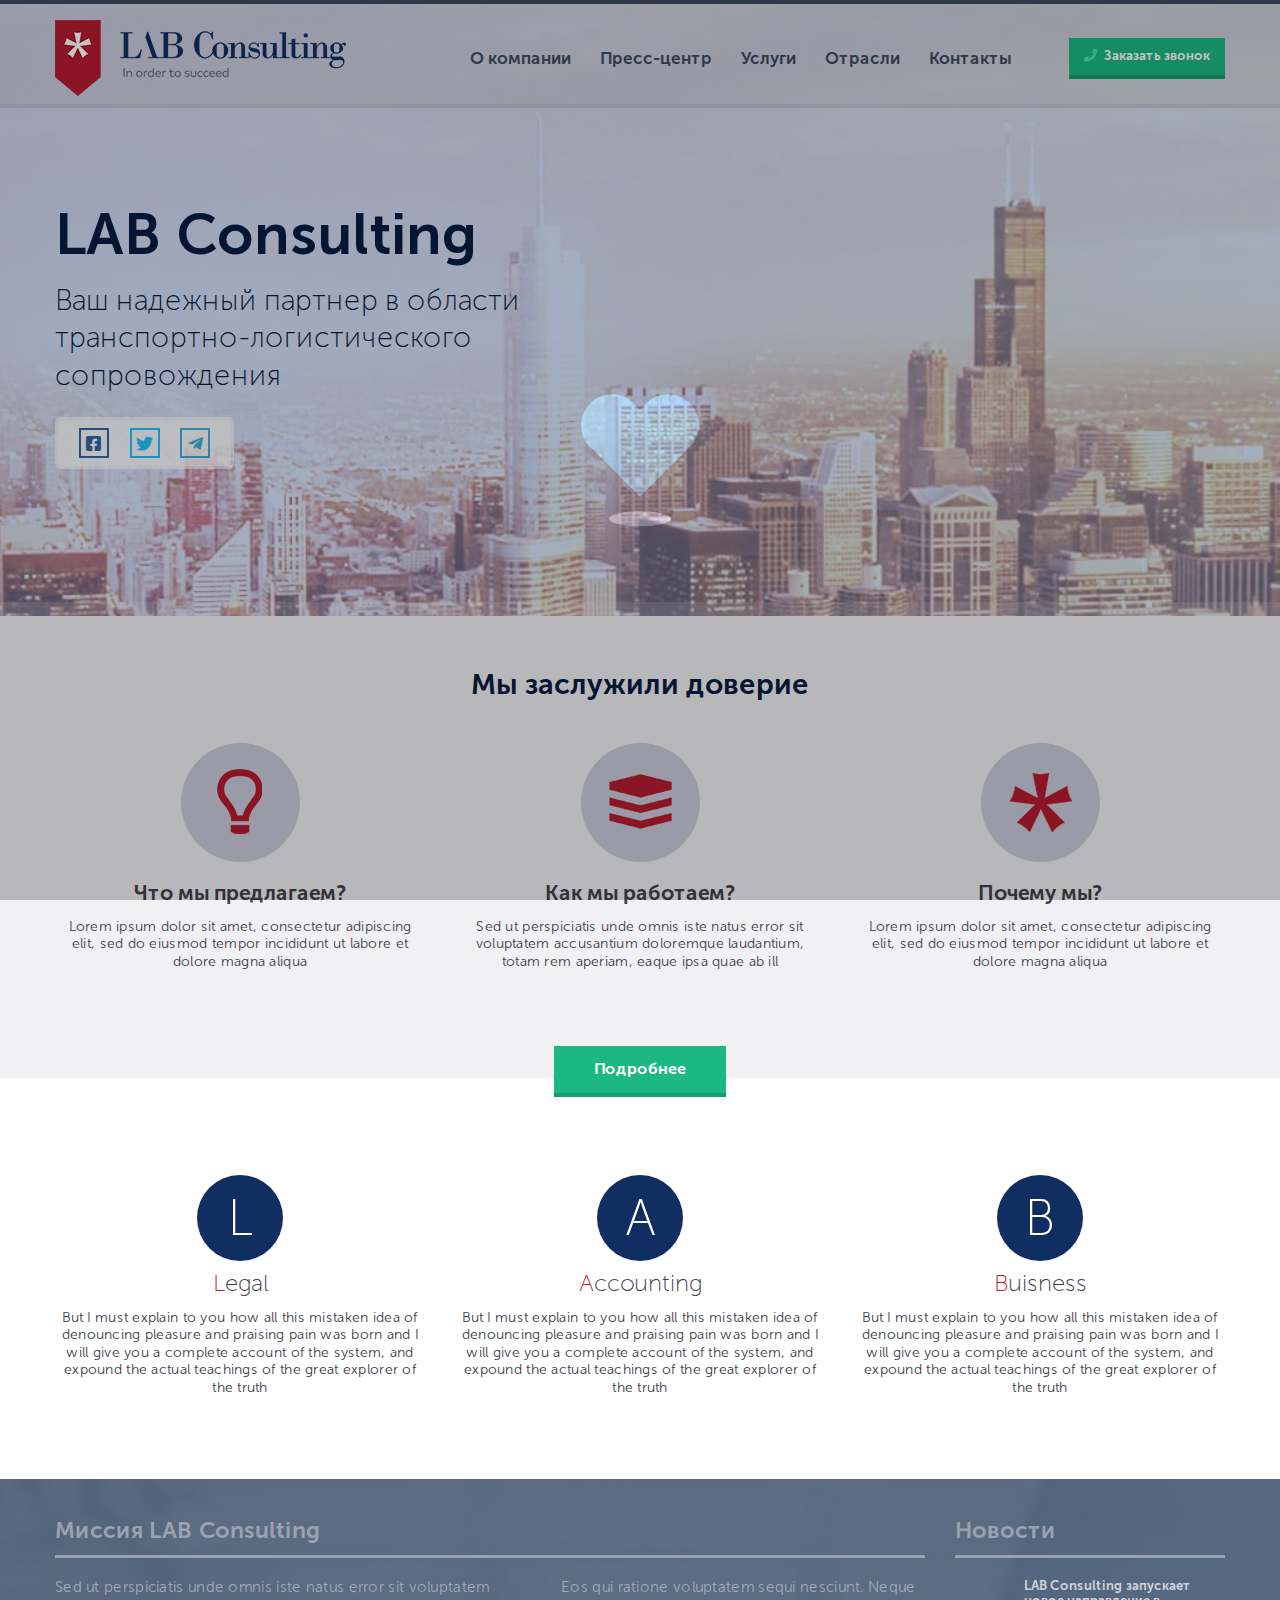
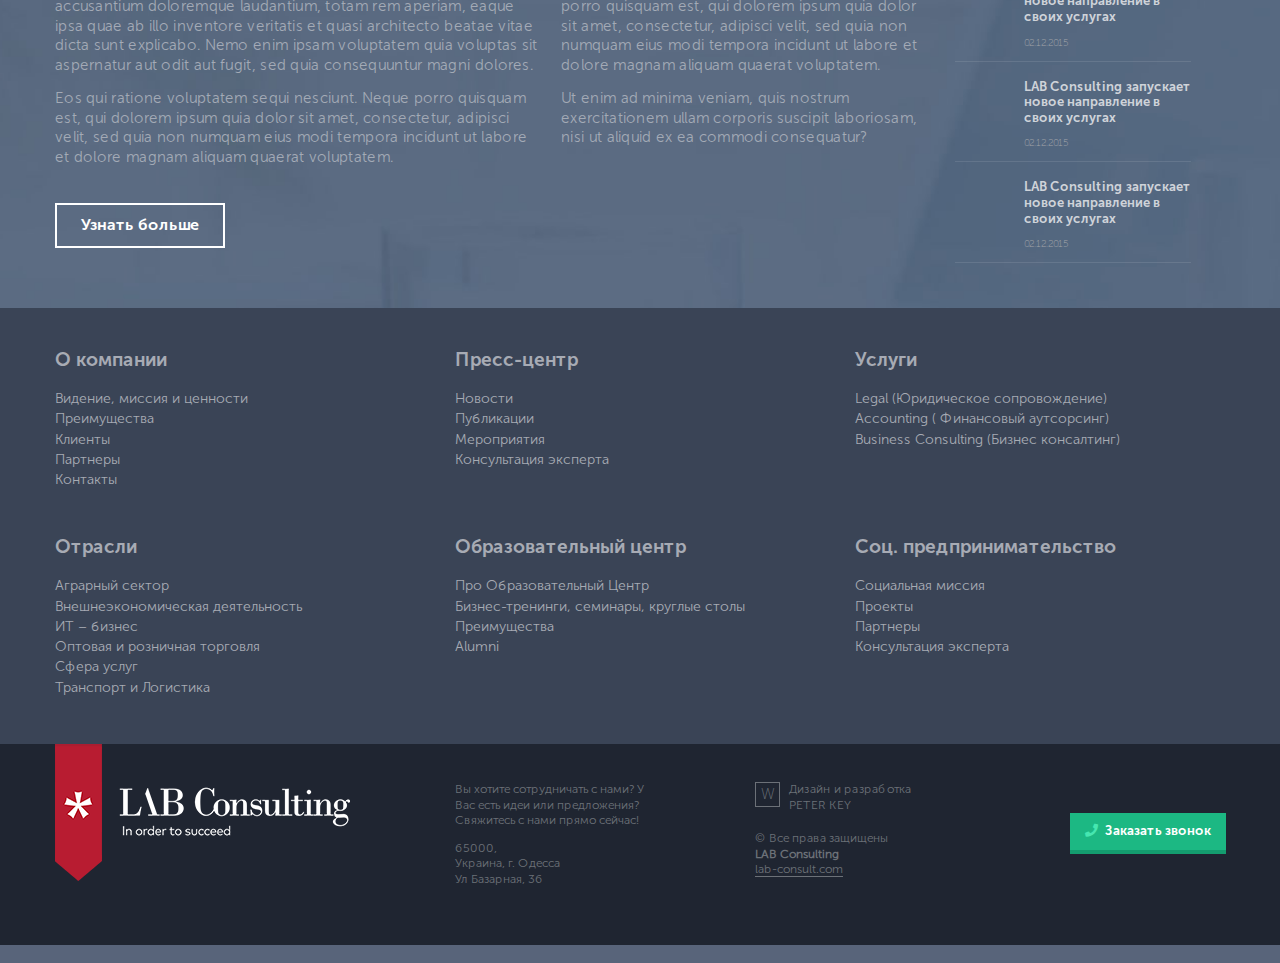
<file: index.html>
<!DOCTYPE html>
<html lang="ru">

<head>
	<meta charset="UTF-8">
	<meta name="viewport" content="width=device-width, initial-scale=1.0">
	<title>LAB Consulting Main Page</title>
	<meta name="description" content="">
	<meta name="keywords" content="flexbox, styles, BEM">
	<meta name="viewport" content="width=device-width, initial-scale=1">
	<!-- Favicon -->
	<link rel="icon" href="img/favicon.ico" type="image/x-icon">
	<link rel="shortcut icon" href="img/favicon.ico" type="image/x-icon">
	<!-- Fonts -->
	<link href="https://use.fontawesome.com/releases/v5.8.2/css/all.css" rel="stylesheet">
	<!-- Styles -->
	<link rel="stylesheet" href="libs/bootstrap-reboot.css">
	<link rel="stylesheet" href="libs/bootstrap.min.css">
	<link rel="stylesheet" href="libs/jquery.arcticmodal-0.3.css">
	<link rel="stylesheet" href="css/style.css">
</head>

<body>
	<!-- preloader -->
	<div id="page-preloader">
		<div class="cssload-main">
			<div class="cssload-heart">
				<span class="cssload-heartL"></span>
				<span class="cssload-heartR"></span>
				<span class="cssload-square"></span>
			</div>
			<div class="cssload-shadow"></div>
		</div>
	</div>
	<!-- preloader -->
	<header class="header" id="header">
		<div class="container">
			<div class="row align-items-center">
				<div class="col-6 col-sm-5 col-md-4 col-xl-4 col-lg-3">
					<img src="img/main/logo.png" alt="Logo" class="logo">
				</div>
				<nav class="d-none d-lg-block col-lg-7 col-xl-6 menu-collapse">
					<ul class="menu d-flex">
						<li class="menu__item">
							<a href="about.html">
								О компании
							</a>
						</li>
						<li class="menu__item">
							<a href="#">
								Пресс-центр
							</a>
						</li>
						<li class="menu__item">
							<a href="services.html">
								Услуги
							</a>
						</li>
						<li class="menu__item">
							<a href="#about" class="go">
								Отрасли
							</a>
						</li>
						<li class="menu__item">
							<a href="contacts.html">
								Контакты
							</a>
						</li>
					</ul>
				</nav>
				<div class="col-6 col-lg-2 ml-auto d-flex align-items-center">
					<a href="#" class="button button_green header__button ml-auto">
						<i class="fas fa-phone"></i>
						<span>Заказать звонок</span>
					</a>
					<a class="burger d-lg-none">
						<span></span>
					</a>
				</div>
			</div>
		</div>
	</header>

	<section class="hero" id="hero" data-type="background" data-speed="5">
		<div class="container">
			<h1 class="hero__title">
				LAB Consulting
			</h1>
			<p class="hero__subtitle">
				Ваш надежный партнер в области транспортно-логистического сопровождения
			</p>
			<div class="links d-flex align-items-center">
				<a href="https://fb.com" class="links__item links__item_fb" target="_blank">
					<i class="fab fa-facebook-square"></i>
				</a>
				<a href="https://twitter.com" class="links__item links__item_tw" target="_blank">
					<i class="fab fa-twitter"></i>
				</a>
				<a href="https://t.me" class="links__item links__item_tg" target="_blank">
					<i class="fab fa-telegram-plane"></i>
				</a>
			</div>
		</div>
	</section>
	<section class="features">
		<div class="container">
			<h2 class="section-title features__title">
				Мы заслужили доверие
			</h2>
			<div class="row">
				<div class="col-md-6 col-lg-4">
					<div class="feature">
						<img src="img/main/lamp.png" alt="Предложения" class="feature__pic">

						<h5 class="feature__title">
							Что мы предлагаем?
						</h5>
						<p class="feature__text">
							Lorem ipsum dolor sit amet, consectetur adipiscing elit, sed do eiusmod tempor
							incididunt ut labore et dolore magna aliqua
						</p>
					</div>
				</div>
				<div class="col-md-6 col-lg-4">
					<div class="feature">
						<img src="img/main/stack.png" alt="Предложения" class="feature__pic">

						<h5 class="feature__title">
							Как мы работаем?
						</h5>
						<p class="feature__text">
							Sed ut perspiciatis unde omnis iste natus error sit voluptatem accusantium doloremque
							laudantium, totam rem aperiam, eaque ipsa quae ab ill
						</p>
					</div>
				</div>
				<div class="col-lg-4">
					<div class="feature feature_last">
						<img src="img/main/star.png" alt="Предложения" class="feature__pic">

						<h5 class="feature__title">
							Почему мы?
						</h5>
						<p class="feature__text">
							Lorem ipsum dolor sit amet, consectetur adipiscing elit, sed do eiusmod tempor
							incididunt ut labore et dolore magna aliqua
						</p>
					</div>
				</div>
			</div>
			<a href="#info" class="button button_green features__button go">
				Подробнее
			</a>
		</div>
	</section>
	<section class="benefits">
		<div class="container">
			<div class="row">
				<div class="col-lg-4">
					<div class="benefit">
						<span class="benefit__label">
							L
						</span>
						<h3 class="benefit__title">
							Legal
						</h3>
						<p class="benefit__text">
							But I must explain to you how all this mistaken idea of denouncing pleasure and praising
							pain was born and I will give you a complete account of the system, and expound the
							actual teachings of the great explorer of the truth
						</p>
					</div>
				</div>
				<div class="col-lg-4">
					<div class="benefit">
						<span class="benefit__label">
							A
						</span>
						<h3 class="benefit__title">
							Accounting
						</h3>
						<p class="benefit__text">
							But I must explain to you how all this mistaken idea of denouncing pleasure and praising
							pain was born and I will give you a complete account of the system, and expound the
							actual teachings of the great explorer of the truth
						</p>
					</div>
				</div>
				<div class="col-lg-4">
					<div class="benefit benefit_last">
						<span class="benefit__label">
							B
						</span>
						<h3 class="benefit__title">
							Buisness
						</h3>
						<p class="benefit__text">
							But I must explain to you how all this mistaken idea of denouncing pleasure and praising
							pain was born and I will give you a complete account of the system, and expound the
							actual teachings of the great explorer of the truth
						</p>
					</div>
				</div>
			</div>
		</div>
	</section>
	<section class="info" id="info">
		<div class="container">
			<div class="row">
				<div class="col-lg-9">
					<div class="mission">
						<h4 class="info__title">
							Миссия LAB Consulting
						</h4>
						<div class="d-flex justify-content-between">
							<div class="mission__text mission__text_basis ">
								<p>
									Sed ut perspiciatis unde omnis iste natus error sit voluptatem accusantium
									doloremque laudantium, totam rem aperiam, eaque ipsa quae ab illo inventore
									veritatis et quasi architecto beatae vitae dicta sunt explicabo. Nemo enim
									ipsam
									voluptatem quia voluptas sit aspernatur aut odit aut fugit, sed quia
									consequuntur
									magni dolores.
								</p>
								<p>
									Eos qui ratione voluptatem sequi nesciunt. Neque porro quisquam est, qui
									dolorem
									ipsum quia dolor sit amet, consectetur, adipisci velit, sed quia non numquam
									eius
									modi tempora incidunt ut labore et dolore magnam aliquam quaerat voluptatem.
								</p>
								<a href="#" class="button info__button">
									Узнать больше
								</a>
							</div>
							<div class="mission__text">
								<p>
									Eos qui ratione voluptatem sequi nesciunt. Neque porro quisquam est, qui
									dolorem
									ipsum quia dolor sit amet, consectetur, adipisci velit, sed quia non numquam
									eius
									modi tempora incidunt ut labore et dolore magnam aliquam quaerat voluptatem.
								</p>
								<p>
									Ut enim ad minima veniam, quis nostrum exercitationem ullam corporis
									suscipit
									laboriosam, nisi ut aliquid ex ea commodi consequatur? </p>
							</div>
						</div>
					</div>
				</div>
				<div class="col-lg-3">
					<div class="news">
						<h4 class="info__title">
							Новости
						</h4>
					</div>
					<ul class="news__list">
						<li class="news__item d-flex">
							<a href="#" class="news__img">
								<img src="img/main/blog_img.jpg" alt="news picture">
							</a>
							<div class="news__block">
								<h6 class="news__title">
									<a href="#">
										LAB Consulting запускает новое направление в своих услугах
									</a>
								</h6>
								<time class="news__date">
									02.12.2015
								</time>
							</div>
						</li>
						<li class="news__item d-flex">
							<a href="#" class="news__img">
								<img src="img/main/blog_img.jpg" alt="news picture">
							</a>
							<div class="news__block">
								<h6 class="news__title">
									<a href="#">
										LAB Consulting запускает новое направление в своих услугах
									</a>
								</h6>
								<time class="news__date">
									02.12.2015
								</time>
							</div>
						</li>
						<li class="news__item d-flex">
							<a href="#" class="news__img">
								<img src="img/main/blog_img.jpg" alt="news picture">
							</a>
							<div class="news__block">
								<h6 class="news__title">
									<a href="#">
										LAB Consulting запускает новое направление в своих услугах
									</a>
								</h6>
								<time class="news__date">
									02.12.2015
								</time>
							</div>
						</li>
					</ul>
				</div>
			</div>
		</div>
	</section>
	<section class="about" id="about">
		<div class="container">
			<div class="row">
				<div class="col-sm-6 col-lg-4">
					<h2 class="d-none">
						Навигация по сайту
					</h2>
					<div class="about__item">
						<h5 class="about__title">
							<a href="about.html">
								О компании
							</a>
						</h5>
						<ul class="about__links">
							<li>
								<a href="#">Видение, миссия и ценности</a>
							</li>
							<li>
								<a href="#">Преимущества</a>
							</li>
							<li>
								<a href="#">Клиенты</a>
							</li>
							<li>
								<a href="#">Партнеры</a>
							</li>
							<li>
								<a href="#">Контакты</a>
							</li>
						</ul>
					</div>
				</div>
				<div class="col-sm-6 col-lg-4">
					<div class="about__item">
						<h5 class="about__title">
							<a href="#">
								Пресс-центр
							</a>
						</h5>
						<ul class="about__links">
							<li>
								<a href="#">Новости</a>
							</li>
							<li>
								<a href="#">Публикации</a>
							</li>
							<li>
								<a href="#">Мероприятия</a>
							</li>
							<li>
								<a href="#">Консультация эксперта</a>
							</li>
						</ul>
					</div>
				</div>
				<div class="col-sm-6 col-lg-4">
					<div class="about__item">
						<h5 class="about__title">
							<a href="services.html">
								Услуги
							</a>
						</h5>
						<ul class="about__links">
							<li>
								<a href="#">Legal (Юридическое сопровождение)</a>
							</li>
							<li>
								<a href="#">Accounting ( Финансовый аутсорсинг)</a>
							</li>
							<li>
								<a href="#">Business Consulting (Бизнес консалтинг)</a>
							</li>
						</ul>
					</div>
				</div>
				<div class="col-sm-6 col-lg-4">
					<div class="about__item">
						<h5 class="about__title">
							<a href="#">
								Отрасли
							</a>
						</h5>
						<ul class="about__links">
							<li>
								<a href="#">Аграрный сектор</a>
							</li>
							<li>
								<a href="#">Внешнеэкономическая деятельность</a>
							</li>
							<li>
								<a href="#">ИT – бизнес</a>
							</li>
							<li>
								<a href="#">Оптовая и розничная торговля</a>
							</li>
							<li>
								<a href="#">Сфера услуг</a>
							</li>
							<li>
								<a href="#">Транспорт и Логистика</a>
							</li>
						</ul>
					</div>
				</div>
				<div class="col-sm-6 col-lg-4">
					<div class="about__item">
						<h5 class="about__title">
							<a href="#">Образовательный центр</a>
						</h5>
						<ul class="about__links">
							<li>
								<a href="#">Про Образовательный Центр</a>
							</li>
							<li>
								<a href="#">Бизнес-тренинги, семинары, круглые столы</a>
							</li>
							<li>
								<a href="#">Преимущества</a>
							</li>
							<li>
								<a href="#">Alumni</a>
							</li>
						</ul>
					</div>
				</div>
				<div class="col-sm-6 col-lg-4">
					<div class="about__item">
						<h5 class="about__title">
							<a href="#">Соц. предпринимательство</a>
						</h5>
						<ul class="about__links">
							<li>
								<a href="#">Социальная миссия</a>
							</li>
							<li>
								<a href="#">Проекты </a>
							</li>
							<li>
								<a href="#">Партнеры</a>
							</li>
							<li>
								<a href="#">Консультация эксперта</a>
							</li>
						</ul>
					</div>
				</div>
			</div>
		</div>
	</section>

	<footer class="footer" id="footer">
		<div class="container">
			<nav class="row">
				<div class="col-md-4">
					<a href="#"><img src="img/footer/logo__footer.png" alt="Logo" class="footer__logo logo"></a>
				</div>
				<div class="col-md-4 col-lg-3">
					<div class="footer__info">
						<p>
							Вы хотите сотрудничать с нами? У Вас есть идеи или предложения? Свяжитесь с нами прямо
							сейчас!
						</p>
						<p>
							65000, <br> Украина, г. Одесса <br> Ул Базарная, 36
						</p>
					</div>
				</div>
				<div class="col-md-4 col-lg-3">
					<div class="footer__credits">
						<div class="footer__author d-flex">
							<span class="letter">W</span>
							<p>
								Дизайн и разработка <a href="https://github.com/peterkarnaukhsite/peterkarnaukhsite"
									target="_blank" class="ttu">Peter Key</a>
							</p>
						</div>
					</div>
					<div class="footer__policy">
						© Все права защищены <strong>LAB Consulting</strong><br>
						<a href="#">lab-consult.com</a>
					</div>
				</div>
				<div class="col-md-3 col-lg-2 ml-auto">
					<a href="#" class="button button_green">
						<i class="fas fa-phone"></i>
						Заказать звонок
					</a>
				</div>
			</nav>
		</div>
	</footer>

	<div style="display: none;">
		<div class="box-modal" id="exampleModal">
			<div class="box-modal_close arcticmodal-close">x</div>
			<form class="form">
				<h5 class="form__title">
					Заказать обратный звонок
				</h5>
				<p class="form__descr">
					Заполните форму и мы свяжемся с вами как можно скорее. До скорой встречи
				</p>
				<input type="text" placeholder="Имя" required>
				<input type="email" placeholder="E-mail" required>
				<input type="tel" placeholder="Телефон" required>
				<button type="submit" class="form__button button button_green">
					<i class="fas fa-phone"></i>
					Заказать звонок
				</button>
			</form>
		</div>
	</div>

	<script src="libs/jquery-3.5.1.min.js"></script>
	<script src="libs/parallax-bg.js"></script>
	<script src="libs/jquery.arcticmodal-0.3.min.js"></script>
	<script src="js/main.js"></script>
</body>

</html>
</file>
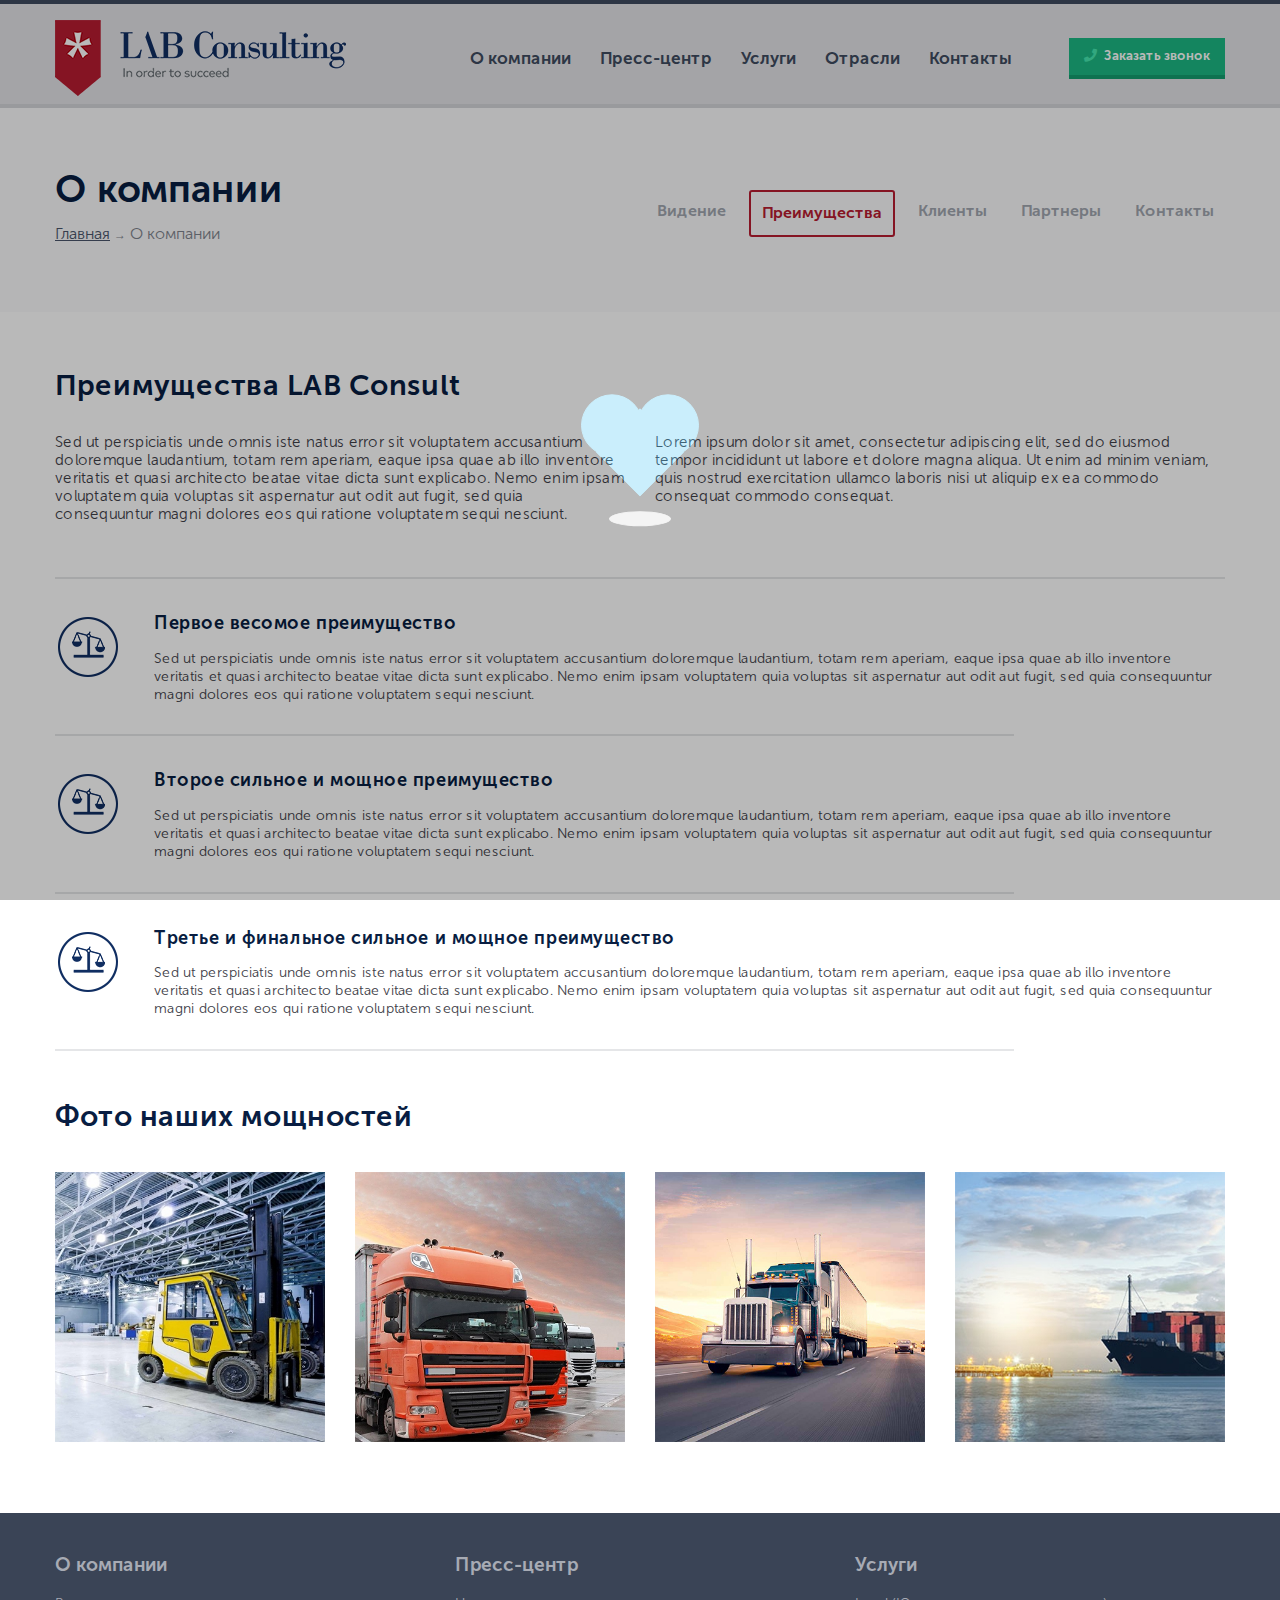
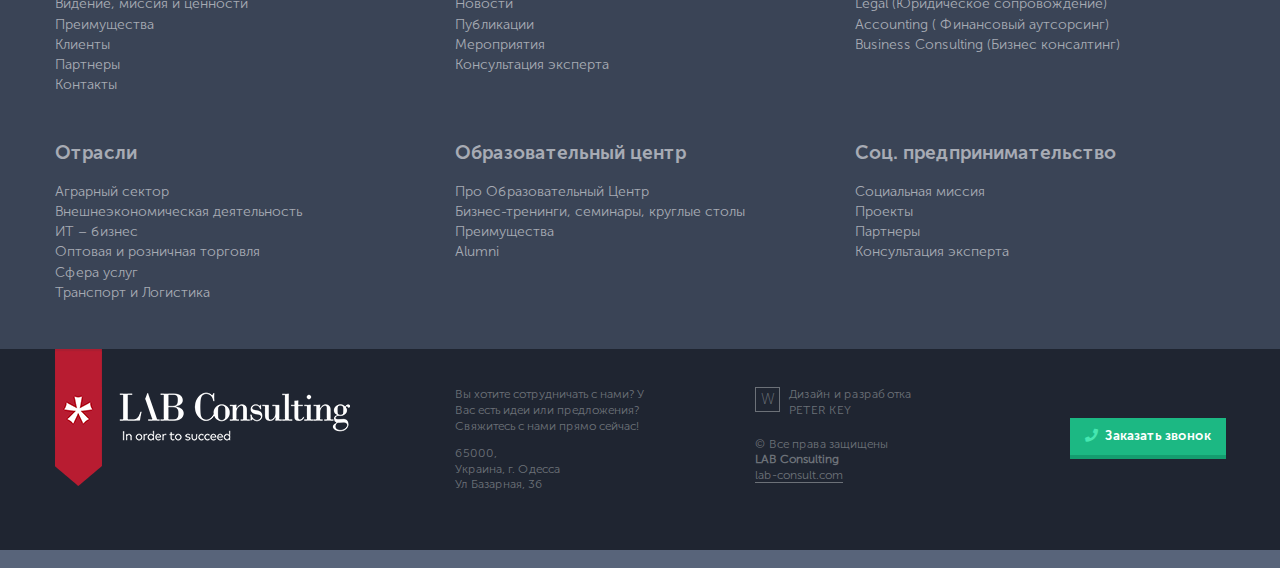
<file: about.html>
<!DOCTYPE html>
<html lang="ru">

<head>
    <meta charset="UTF-8">
    <meta name="viewport" content="width=device-width, initial-scale=1.0">
    <title>About LAB Consulting</title>
    <meta name="description" content="">
    <meta name="keywords" content="flexbox, styles, BEM">
    <meta name="viewport" content="width=device-width, initial-scale=1">
    <!-- Favicon -->
    <link rel="icon" href="img/favicon.ico" type="image/x-icon">
    <link rel="shortcut icon" href="img/favicon.ico" type="image/x-icon">
    <!-- Fonts -->
    <link href="https://use.fontawesome.com/releases/v5.8.2/css/all.css" rel="stylesheet">
    <!-- Styles -->
    <link rel="stylesheet" href="libs/bootstrap-reboot.css">
    <link rel="stylesheet" href="libs/bootstrap.min.css">
    <link rel="stylesheet" href="libs/jquery.arcticmodal-0.3.css">

    <link rel="stylesheet" href="css/style.css">
</head>

<body>
    <!-- preloader -->
    <div id="page-preloader">
        <div class="cssload-main">
            <div class="cssload-heart">
                <span class="cssload-heartL"></span>
                <span class="cssload-heartR"></span>
                <span class="cssload-square"></span>
            </div>
            <div class="cssload-shadow"></div>
        </div>
    </div>
    <!-- preloader -->

    <header class="header" id="header">
        <div class="container">
            <div class="row align-items-center">
                <div class="col-6 col-sm-5 col-md-4 col-xl-4 col-lg-3">
                    <a href="index.html"><img src="img/main/logo.png" alt="Logo" class="logo"></a>
                </div>
                <nav class="d-none d-lg-block col-lg-7 col-xl-6 menu-collapse">
                    <ul class="menu d-flex">
                        <li class="menu__item">
                            <a href="about.html">
                                О компании
                            </a>
                        </li>
                        <li class="menu__item">
                            <a href="#">
                                Пресс-центр
                            </a>
                        </li>
                        <li class="menu__item">
                            <a href="services.html">
                                Услуги
                            </a>
                        </li>
                        <li class="menu__item">
                            <a href="#about" class="go">
                                Отрасли
                            </a>
                        </li>
                        <li class="menu__item">
                            <a href="contacts.html">
                                Контакты
                            </a>
                        </li>
                    </ul>
                </nav>
                <div class="col-6 col-lg-2 ml-auto d-flex align-items-center">
                    <a href="#" class="button button_green header__button ml-auto">
                        <i class="fas fa-phone"></i>
                        <span>Заказать звонок</span>
                    </a>
                    <a class="burger d-lg-none">
                        <span></span>
                    </a>
                </div>
            </div>
        </div>
    </header>


    <section class="caption" id="caption">
        <div class="container">
            <div class="row align-items-center">
                <div class="col-lg-auto">
                    <h1 class="caption__title">
                        О компании
                    </h1>
                    <nav class="breadcrumb" aria-label="Breadcrumb">
                        <ul class="breadcrumb__list">
                            <li class="breadcrumb__item breadcrumb__item_first"><a class="breadcrumb__link"
                                    href="index.html">Главная</a>
                            </li>
                            <li class="breadcrumb__item breadcrumb__item_last"><a class="breadcrumb__link" href="#">О
                                    компании</a>
                            </li>
                        </ul>
                    </nav>
                </div>
                <nav class="col-lg-auto ml-auto">
                    <ul class="caption-links d-flex">
                        <li>
                            <a class="caption-links__link" href="#">Видение</a>
                        </li>
                        <li>
                            <a class="caption-links__link caption-links__link_active" href="#">Преимущества
                            </a>
                        </li>
                        <li>
                            <a class="caption-links__link" href="#">Клиенты</a>
                        </li>
                        <li>
                            <a class="caption-links__link" href="#">Партнеры</a>
                        </li>
                        <li>
                            <a class="caption-links__link" href="#">Контакты</a>
                        </li>
                    </ul>
                </nav>
            </div>
        </div>
    </section>
    <section class="advantages" id="advantages">
        <div class="container">
            <h2 class="section-title advantages__title">
                Преимущества LAB Consult
            </h2>
            <div class="row">
                <div class="col-md-6">
                    <p class="advantages__descr">
                        Sed ut perspiciatis unde omnis iste natus error sit voluptatem accusantium doloremque
                        laudantium,
                        totam rem aperiam, eaque ipsa quae ab illo inventore veritatis et quasi architecto beatae vitae
                        dicta sunt explicabo. Nemo enim ipsam voluptatem quia voluptas sit aspernatur aut odit aut
                        fugit,
                        sed quia consequuntur magni dolores eos qui ratione voluptatem sequi nesciunt.
                    </p>
                </div>
                <div class="col-md-6">
                    <p class="advantages__descr">
                        Lorem ipsum dolor sit amet, consectetur adipiscing elit, sed do eiusmod tempor incididunt ut
                        labore
                        et dolore magna aliqua. Ut enim ad minim veniam, quis nostrud exercitation ullamco laboris nisi
                        ut
                        aliquip ex ea commodo consequat commodo consequat.
                    </p>
                </div>
            </div>
            <ul class="list">
                <li class="list__item">
                    <h3 class="list__title">
                        Первое весомое преимущество
                    </h3>
                    <p class="list__text">
                        Sed ut perspiciatis unde omnis iste natus error sit voluptatem accusantium doloremque
                        laudantium, totam rem aperiam, eaque ipsa quae ab illo inventore veritatis et quasi architecto
                        beatae vitae dicta sunt explicabo. Nemo enim ipsam voluptatem quia voluptas sit aspernatur aut
                        odit aut fugit, sed quia consequuntur magni dolores eos qui ratione voluptatem sequi nesciunt.
                    </p>
                </li>
                <li class="list__item">
                    <h3 class="list__title">
                        Второе сильное и мощное преимущество
                    </h3>
                    <p class="list__text">
                        Sed ut perspiciatis unde omnis iste natus error sit voluptatem accusantium doloremque
                        laudantium, totam rem aperiam, eaque ipsa quae ab illo inventore veritatis et quasi architecto
                        beatae vitae dicta sunt explicabo. Nemo enim ipsam voluptatem quia voluptas sit aspernatur aut
                        odit aut fugit, sed quia consequuntur magni dolores eos qui ratione voluptatem sequi nesciunt.
                    </p>
                </li>
                <li class="list__item">
                    <h3 class="list__title">
                        Третье и финальное сильное и мощное преимущество
                    </h3>
                    <p class="list__text">
                        Sed ut perspiciatis unde omnis iste natus error sit voluptatem accusantium doloremque
                        laudantium, totam rem aperiam, eaque ipsa quae ab illo inventore veritatis et quasi architecto
                        beatae vitae dicta sunt explicabo. Nemo enim ipsam voluptatem quia voluptas sit aspernatur aut
                        odit aut fugit, sed quia consequuntur magni dolores eos qui ratione voluptatem sequi nesciunt.
                    </p>
                </li>
            </ul>
        </div>
    </section>
    <section class="power" id="power">
        <div class="container">
            <div class="row">
                <div class="col">
                    <h3 class="section-title power__title">
                        Фото наших мощностей
                    </h3>
                </div>
            </div>
            <div class="row">
                <div class="col-sm-6 col-md-3">
                    <div class="power__picture">
                        <a href="#" class="power__overlay">

                        </a>
                        <img src="img/about/11.jpg" alt="Наше производство">
                    </div>
                </div>
                <div class="col-sm-6 col-md-3">
                    <div class="power__picture">
                        <a href="#" class="power__overlay">

                        </a>
                        <img src="img/about/12.jpg" alt="Наше производство">
                    </div>
                </div>
                <div class="col-sm-6 col-md-3">
                    <div class="power__picture">
                        <a href="#" class="power__overlay">

                        </a>
                        <img src="img/about/13.jpg" alt="Наше производство">
                    </div>
                </div>
                <div class="col-sm-6 col-md-3">
                    <div class="power__picture">
                        <a href="#" class="power__overlay">

                        </a>
                        <img src="img/about/14.jpg" alt="Наше производство">
                    </div>
                </div>

            </div>
        </div>
    </section>
    <section class="about" id="about">
        <div class="container">
            <div class="row">
                <div class="col-sm-6 col-lg-4">
                    <h2 class="d-none">
                        Навигация по сайту
                    </h2>
                    <div class="about__item">
                        <h5 class="about__title">
                            <a href="about.html">
                                О компании
                            </a>
                        </h5>
                        <ul class="about__links">
                            <li>
                                <a href="#">Видение, миссия и ценности</a>
                            </li>
                            <li>
                                <a href="#">Преимущества</a>
                            </li>
                            <li>
                                <a href="#">Клиенты</a>
                            </li>
                            <li>
                                <a href="#">Партнеры</a>
                            </li>
                            <li>
                                <a href="#">Контакты</a>
                            </li>
                        </ul>
                    </div>
                </div>
                <div class="col-sm-6 col-lg-4">
                    <div class="about__item">
                        <h5 class="about__title">
                            <a href="#">
                                Пресс-центр
                            </a>
                        </h5>
                        <ul class="about__links">
                            <li>
                                <a href="#">Новости</a>
                            </li>
                            <li>
                                <a href="#">Публикации</a>
                            </li>
                            <li>
                                <a href="#">Мероприятия</a>
                            </li>
                            <li>
                                <a href="#">Консультация эксперта</a>
                            </li>
                        </ul>
                    </div>
                </div>
                <div class="col-sm-6 col-lg-4">
                    <div class="about__item">
                        <h5 class="about__title">
                            <a href="services.html">
                                Услуги
                            </a>
                        </h5>
                        <ul class="about__links">
                            <li>
                                <a href="#">Legal (Юридическое сопровождение)</a>
                            </li>
                            <li>
                                <a href="#">Accounting ( Финансовый аутсорсинг)</a>
                            </li>
                            <li>
                                <a href="#">Business Consulting (Бизнес консалтинг)</a>
                            </li>
                        </ul>
                    </div>
                </div>
                <div class="col-sm-6 col-lg-4">
                    <div class="about__item">
                        <h5 class="about__title">
                            <a href="#">
                                Отрасли
                            </a>
                        </h5>
                        <ul class="about__links">
                            <li>
                                <a href="#">Аграрный сектор</a>
                            </li>
                            <li>
                                <a href="#">Внешнеэкономическая деятельность</a>
                            </li>
                            <li>
                                <a href="#">ИT – бизнес</a>
                            </li>
                            <li>
                                <a href="#">Оптовая и розничная торговля</a>
                            </li>
                            <li>
                                <a href="#">Сфера услуг</a>
                            </li>
                            <li>
                                <a href="#">Транспорт и Логистика</a>
                            </li>
                        </ul>
                    </div>
                </div>
                <div class="col-sm-6 col-lg-4">
                    <div class="about__item">
                        <h5 class="about__title">
                            <a href="#">Образовательный центр</a>
                        </h5>
                        <ul class="about__links">
                            <li>
                                <a href="#">Про Образовательный Центр</a>
                            </li>
                            <li>
                                <a href="#">Бизнес-тренинги, семинары, круглые столы</a>
                            </li>
                            <li>
                                <a href="#">Преимущества</a>
                            </li>
                            <li>
                                <a href="#">Alumni</a>
                            </li>
                        </ul>
                    </div>
                </div>
                <div class="col-sm-6 col-lg-4">
                    <div class="about__item">
                        <h5 class="about__title">
                            <a href="#">Соц. предпринимательство</a>
                        </h5>
                        <ul class="about__links">
                            <li>
                                <a href="#">Социальная миссия</a>
                            </li>
                            <li>
                                <a href="#">Проекты </a>
                            </li>
                            <li>
                                <a href="#">Партнеры</a>
                            </li>
                            <li>
                                <a href="#">Консультация эксперта</a>
                            </li>
                        </ul>
                    </div>
                </div>
            </div>
        </div>
    </section>
    <footer class="footer" id="footer">
        <div class="container">
            <nav class="row">
                <div class="col-md-4">
                    <a href="#"><img src="img/footer/logo__footer.png" alt="Logo" class="footer__logo logo"></a>
                </div>
                <div class="col-md-4 col-lg-3">
                    <div class="footer__info">
                        <p>
                            Вы хотите сотрудничать с нами? У Вас есть идеи или предложения? Свяжитесь с нами прямо
                            сейчас!
                        </p>
                        <p>
                            65000, <br> Украина, г. Одесса <br> Ул Базарная, 36
                        </p>
                    </div>
                </div>
                <div class="col-md-4 col-lg-3">
                    <div class="footer__credits">
                        <div class="footer__author d-flex">
                            <span class="letter">W</span>
                            <p>
                                Дизайн и разработка <a href="https://github.com/peterkarnaukhsite/peterkarnaukhsite"
                                    target="_blank" class="ttu">Peter Key</a>
                            </p>
                        </div>
                    </div>
                    <div class="footer__policy">
                        © Все права защищены <strong>LAB Consulting</strong><br>
                        <a href="#">lab-consult.com</a>
                    </div>
                </div>
                <div class="col-md-3 col-lg-2 ml-auto">
                    <a href="#" class="button button_green">
                        <i class="fas fa-phone"></i>
                        Заказать звонок
                    </a>
                </div>
            </nav>
        </div>
    </footer>

    <div style="display: none;">
        <div class="box-modal" id="exampleModal">
            <div class="box-modal_close arcticmodal-close">x</div>
            <form class="form">
                <h5 class="form__title">
                    Заказать обратный звонок
                </h5>
                <p class="form__descr">
                    Заполните форму и мы свяжемся с вами как можно скорее. До скорой встречи
                </p>
                <input type="text" placeholder="Имя" required>
                <input type="email" placeholder="E-mail" required>
                <input type="tel" placeholder="Телефон" required>
                <button type="submit" class="form__button button button_green">
                    <i class="fas fa-phone"></i>
                    Заказать звонок
                </button>
            </form>
        </div>
    </div>


    <script src="libs/jquery-3.5.1.min.js"></script>
    <script src="libs/parallax-bg.js"></script>
    <script src="libs/jquery.arcticmodal-0.3.min.js"></script>
    <script src="js/main.js"></script>
</body>

</html>
</file>
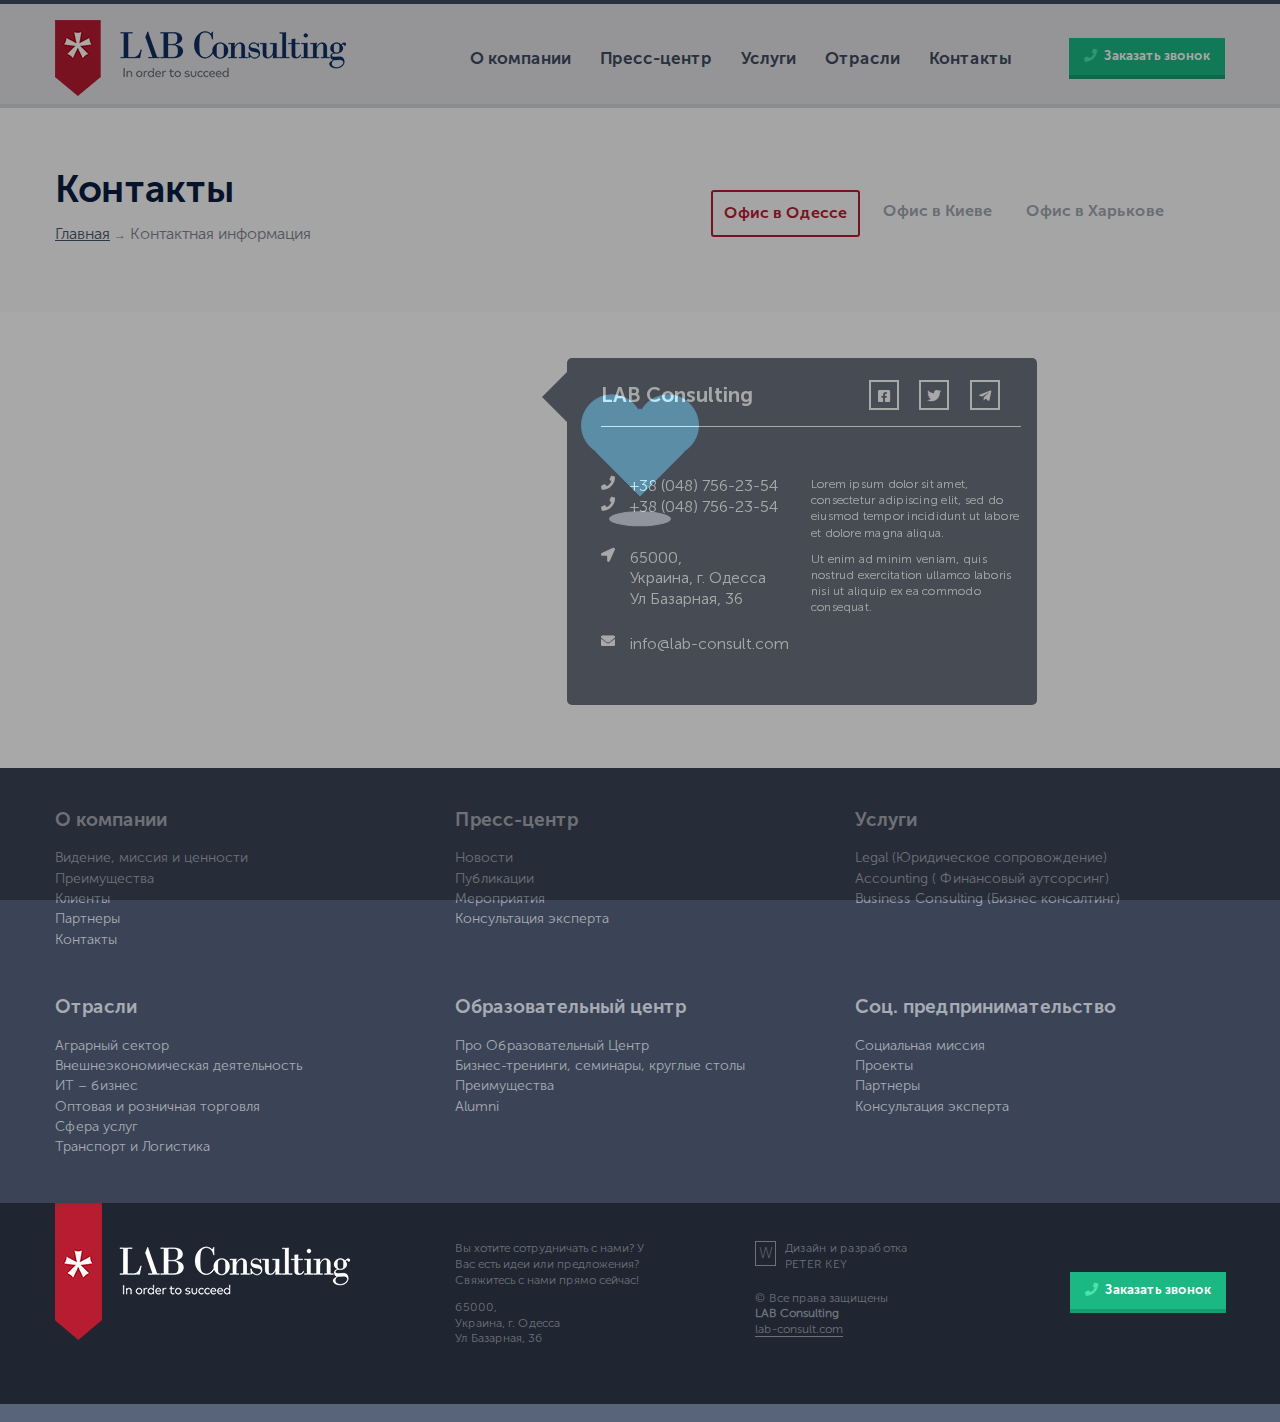
<file: contacts.html>
<!DOCTYPE html>
<html lang="ru">

<head>
    <meta charset="UTF-8">
    <meta name="viewport" content="width=device-width, initial-scale=1.0">
    <title>Contacts of LAB Consulting</title>
    <meta name="description" content="">
    <meta name="keywords" content="flexbox, styles, BEM">
    <meta name="viewport" content="width=device-width, initial-scale=1">
    <!-- Favicon -->
    <link rel="icon" href="img/favicon.ico" type="image/x-icon">
    <link rel="shortcut icon" href="img/favicon.ico" type="image/x-icon">
    <!-- Fonts -->
    <link href="https://use.fontawesome.com/releases/v5.8.2/css/all.css" rel="stylesheet">
    <!-- Styles -->
    <link rel="stylesheet" href="libs/bootstrap-reboot.css">
    <link rel="stylesheet" href="libs/bootstrap.min.css">
    <link rel="stylesheet" href="libs/jquery.arcticmodal-0.3.css">

    <link rel="stylesheet" href="css/style.css">
</head>

<body>
    <!-- preloader -->
    <div id="page-preloader">
        <div class="cssload-main">
            <div class="cssload-heart">
                <span class="cssload-heartL"></span>
                <span class="cssload-heartR"></span>
                <span class="cssload-square"></span>
            </div>
            <div class="cssload-shadow"></div>
        </div>
    </div>
    <!-- preloader -->
    <header class="header" id="header">
        <div class="container">
            <div class="row align-items-center">
                <div class="col-6 col-sm-5 col-md-4 col-xl-4 col-lg-3">
                    <a href="index.html"><img src="img/main/logo.png" alt="Logo" class="logo"></a>
                </div>
                <nav class="d-none d-lg-block col-lg-7 col-xl-6 menu-collapse">
                    <ul class="menu d-flex">
                        <li class="menu__item">
                            <a href="about.html">
                                О компании
                            </a>
                        </li>
                        <li class="menu__item">
                            <a href="#">
                                Пресс-центр
                            </a>
                        </li>
                        <li class="menu__item">
                            <a href="services.html">
                                Услуги
                            </a>
                        </li>
                        <li class="menu__item">
                            <a href="#about" class="go">
                                Отрасли
                            </a>
                        </li>
                        <li class="menu__item">
                            <a href="contacts.html">
                                Контакты
                            </a>
                        </li>
                    </ul>
                </nav>
                <div class="col-6 col-lg-2 ml-auto d-flex align-items-center">
                    <a href="#" class="button button_green header__button ml-auto">
                        <i class="fas fa-phone"></i>
                        <span>Заказать звонок</span>
                    </a>
                    <a class="burger d-lg-none">
                        <span></span>
                    </a>
                </div>
            </div>
        </div>
    </header>


    <section class="caption" id="caption">
        <div class="container">
            <div class="row align-items-center">
                <div class="col-lg-auto">
                    <h1 class="caption__title">
                        Контакты
                    </h1>
                    <nav class="breadcrumb" aria-label="Breadcrumb">
                        <ul class="breadcrumb__list">
                            <li class="breadcrumb__item breadcrumb__item_first"><a class="breadcrumb__link"
                                    href="index.html">Главная</a>
                            </li>
                            <li class="breadcrumb__item breadcrumb__item_last"><a class="breadcrumb__link"
                                    href="#">Контактная информация</a>
                            </li>
                        </ul>
                    </nav>
                </div>
                <nav class="col-lg-auto ml-auto">
                    <ul class="caption-links caption-links_contacts d-flex">
                        <li>
                            <a class="caption-links__link caption-links__link_active" href="#">Офис в Одессе</a>
                        </li>
                        <li>
                            <a class="caption-links__link" href="#"> Офис в Киеве</a>
                        </li>
                        <li>
                            <a class="caption-links__link" href="#"> Офис в Харькове </a> </li>
                    </ul>
                </nav>
            </div>
        </div>
    </section>
    <section class="map" id="map">
        <div class="container-fluid">
            <iframe
                src="https://www.google.com/maps/embed?pb=!1m18!1m12!1m3!1d2747.7163744651302!2d30.749242748965656!3d46.474125689214965!2m3!1f0!2f0!3f0!3m2!1i1024!2i768!4f13.1!3m3!1m2!1s0x40c63177c4ed7b2b%3A0x73d09f0b217b7a6!2z0LLRg9C70LjRhtGPINCR0LDQt9Cw0YDQvdCwLCAzNiwg0J7QtNC10YHQsCwg0J7QtNC10YHRjNC60LAg0L7QsdC70LDRgdGC0YwsIDY1MDAw!5e0!3m2!1suk!2sua!4v1591184594963!5m2!1suk!2sua"
                width="100%" height="450" frameborder="0" style="border:0;" allowfullscreen="" aria-hidden="false"
                tabindex="0"></iframe>
        </div>
        <div class="container-fluid">
            <div class="map__label">
                <div class="map__topline d-flex">
                    <h3 class="map__title">
                        LAB Consulting
                    </h3>
                    <div class="links d-flex align-items-center">
                        <a href="https://fb.com" class="links__item links__item_fb" target="_blank">
                            <i class="fab fa-facebook-square"></i>
                        </a>
                        <a href="https://twitter.com" class="links__item links__item_tw" target="_blank">
                            <i class="fab fa-twitter"></i>
                        </a>
                        <a href="https://t.me" class="links__item links__item_tg" target="_blank">
                            <i class="fab fa-telegram-plane"></i>
                        </a>
                    </div>
                </div>
                <div class="map__label-body d-flex">
                    <div class="map__column">
                        <div class="d-flex">
                            <i class="fas fa-phone"></i>
                            <a href="tel:+380487562354">
                                +38 (048) 756-23-54
                            </a>
                        </div>
                        <div class="d-flex">
                            <i class="fas fa-phone"></i>
                            <a href="tel:+380487562354" class="map__tel">
                                +38 (048) 756-23-54
                            </a>
                        </div>
                        <div class="d-flex">
                            <i class="fas fa-location-arrow"></i>
                            <a href="#" class="map__adress">
                                65000, <br> Украина, г. Одесса <br> Ул Базарная, 36
                            </a>
                        </div>
                        <div class="d-flex">
                            <i class="fas fa-envelope"></i>
                            <a href="mailto:info@lab-consult.com" class="map__mail">
                                info@lab-consult.com
                            </a>
                        </div>
                    </div>
                    <div class="map__column">
                        <p>
                            Lorem ipsum dolor sit amet, consectetur adipiscing elit, sed
                            do eiusmod tempor
                            incididunt ut labore et dolore magna aliqua.
                        </p>
                        <p>
                            Ut enim ad minim veniam, quis nostrud exercitation ullamco
                            laboris nisi ut
                            aliquip ex ea commodo consequat.
                        </p>
                    </div>
                </div>

            </div>
        </div>
    </section>
    <section class="about" id="about">
        <div class="container">
            <div class="row">
                <div class="col-sm-6 col-lg-4">
                    <h2 class="d-none">
                        Навигация по сайту
                    </h2>
                    <div class="about__item">
                        <h5 class="about__title">
                            <a href="about.html">
                                О компании
                            </a>
                        </h5>
                        <ul class="about__links">
                            <li>
                                <a href="#">Видение, миссия и ценности</a>
                            </li>
                            <li>
                                <a href="#">Преимущества</a>
                            </li>
                            <li>
                                <a href="#">Клиенты</a>
                            </li>
                            <li>
                                <a href="#">Партнеры</a>
                            </li>
                            <li>
                                <a href="#">Контакты</a>
                            </li>
                        </ul>
                    </div>
                </div>
                <div class="col-sm-6 col-lg-4">
                    <div class="about__item">
                        <h5 class="about__title">
                            <a href="#">
                                Пресс-центр
                            </a>
                        </h5>
                        <ul class="about__links">
                            <li>
                                <a href="#">Новости</a>
                            </li>
                            <li>
                                <a href="#">Публикации</a>
                            </li>
                            <li>
                                <a href="#">Мероприятия</a>
                            </li>
                            <li>
                                <a href="#">Консультация эксперта</a>
                            </li>
                        </ul>
                    </div>
                </div>
                <div class="col-sm-6 col-lg-4">
                    <div class="about__item">
                        <h5 class="about__title">
                            <a href="services.html">
                                Услуги
                            </a>
                        </h5>
                        <ul class="about__links">
                            <li>
                                <a href="#">Legal (Юридическое сопровождение)</a>
                            </li>
                            <li>
                                <a href="#">Accounting ( Финансовый аутсорсинг)</a>
                            </li>
                            <li>
                                <a href="#">Business Consulting (Бизнес консалтинг)</a>
                            </li>
                        </ul>
                    </div>
                </div>
                <div class="col-sm-6 col-lg-4">
                    <div class="about__item">
                        <h5 class="about__title">
                            <a href="#">
                                Отрасли
                            </a>
                        </h5>
                        <ul class="about__links">
                            <li>
                                <a href="#">Аграрный сектор</a>
                            </li>
                            <li>
                                <a href="#">Внешнеэкономическая деятельность</a>
                            </li>
                            <li>
                                <a href="#">ИT – бизнес</a>
                            </li>
                            <li>
                                <a href="#">Оптовая и розничная торговля</a>
                            </li>
                            <li>
                                <a href="#">Сфера услуг</a>
                            </li>
                            <li>
                                <a href="#">Транспорт и Логистика</a>
                            </li>
                        </ul>
                    </div>
                </div>
                <div class="col-sm-6 col-lg-4">
                    <div class="about__item">
                        <h5 class="about__title">
                            <a href="#">Образовательный центр</a>
                        </h5>
                        <ul class="about__links">
                            <li>
                                <a href="#">Про Образовательный Центр</a>
                            </li>
                            <li>
                                <a href="#">Бизнес-тренинги, семинары, круглые столы</a>
                            </li>
                            <li>
                                <a href="#">Преимущества</a>
                            </li>
                            <li>
                                <a href="#">Alumni</a>
                            </li>
                        </ul>
                    </div>
                </div>
                <div class="col-sm-6 col-lg-4">
                    <div class="about__item">
                        <h5 class="about__title">
                            <a href="#">Соц. предпринимательство</a>
                        </h5>
                        <ul class="about__links">
                            <li>
                                <a href="#">Социальная миссия</a>
                            </li>
                            <li>
                                <a href="#">Проекты </a>
                            </li>
                            <li>
                                <a href="#">Партнеры</a>
                            </li>
                            <li>
                                <a href="#">Консультация эксперта</a>
                            </li>
                        </ul>
                    </div>
                </div>
            </div>
        </div>
    </section>

    <footer class="footer" id="footer">
        <div class="container">
            <div class="row">
                <div class="col-md-4">
                    <a href="#"><img src="img/footer/logo__footer.png" alt="Logo" class="footer__logo logo"></a>
                </div>
                <div class="col-md-4 col-lg-3">
                    <div class="footer__info">
                        <p>
                            Вы хотите сотрудничать с нами? У Вас есть идеи или предложения? Свяжитесь с нами прямо
                            сейчас!
                        </p>
                        <p>
                            65000, <br> Украина, г. Одесса <br> Ул Базарная, 36
                        </p>
                    </div>
                </div>
                <div class="col-md-4 col-lg-2">
                    <div class="footer__credits">
                        <div class="footer__author d-flex">
                            <span class="letter">W</span>
                            <p>
                                Дизайн и разработка <a href="https://github.com/peterkarnaukhsite/peterkarnaukhsite"
                                    target="_blank" class="ttu">Peter Key</a>
                            </p>
                        </div>
                    </div>
                    <div class="footer__policy">
                        © Все права защищены <strong>LAB Consulting</strong><br>
                        <a href="#">lab-consult.com</a>
                    </div>
                </div>
                <div class="col-md-3 col-lg-2 ml-auto">
                    <a href="#" class="button button_green">
                        <i class="fas fa-phone"></i>
                        Заказать звонок
                    </a>
                </div>
            </div>
        </div>
    </footer>
    <div style="display: none;">
        <div class="box-modal" id="exampleModal">
            <div class="box-modal_close arcticmodal-close">x</div>
            <form class="form">
                <h5 class="form__title">
                    Заказать обратный звонок
                </h5>
                <p class="form__descr">
                    Заполните форму и мы свяжемся с вами как можно скорее. До скорой встречи
                </p>
                <input type="text" placeholder="Имя" required>
                <input type="email" placeholder="E-mail" required>
                <input type="tel" placeholder="Телефон" required>
                <button type="submit" class="form__button button button_green">
                    <i class="fas fa-phone"></i>
                    Заказать звонок
                </button>
            </form>
        </div>
    </div>

    <script src="libs/jquery-3.5.1.min.js"></script>
    <script src="libs/parallax-bg.js"></script>
    <script src="libs/jquery.arcticmodal-0.3.min.js"></script>
    <script src="libs/"></script>
    <script src="js/main.js"></script>
</body>

</html>
</file>
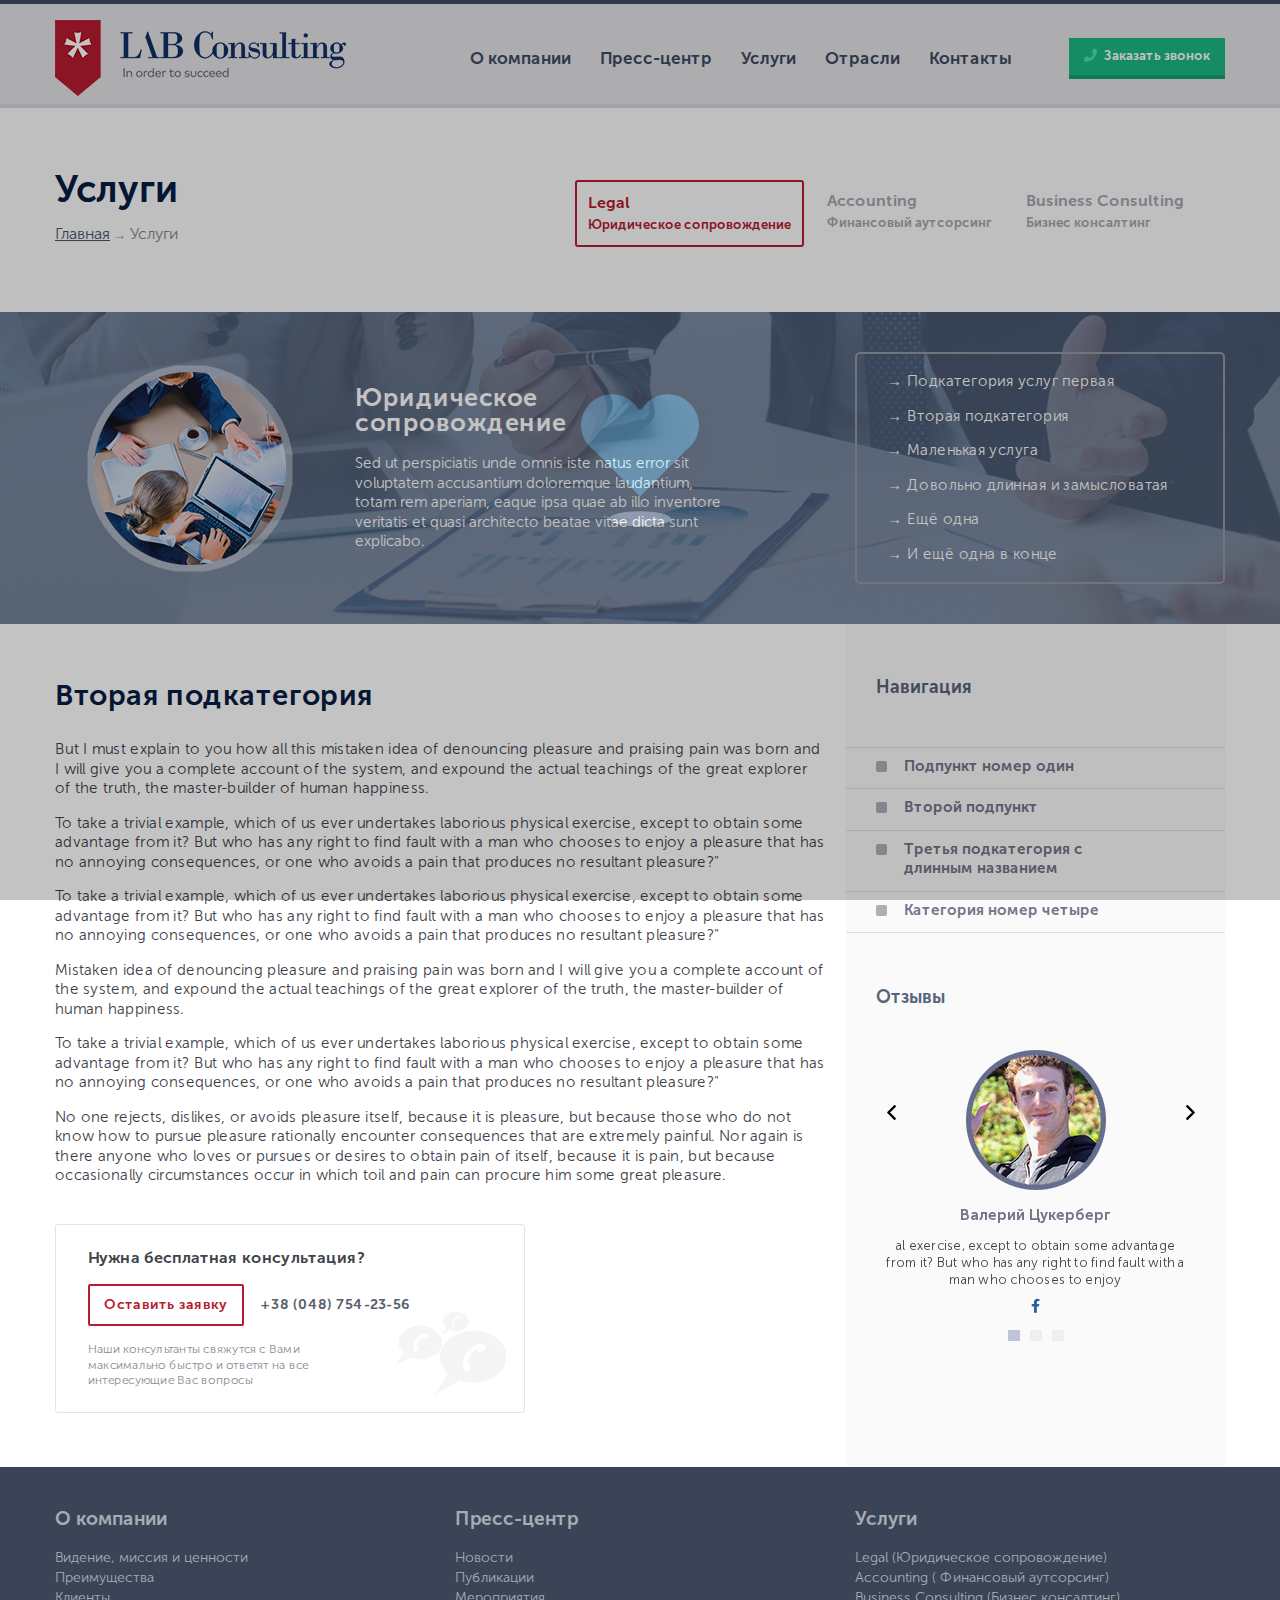
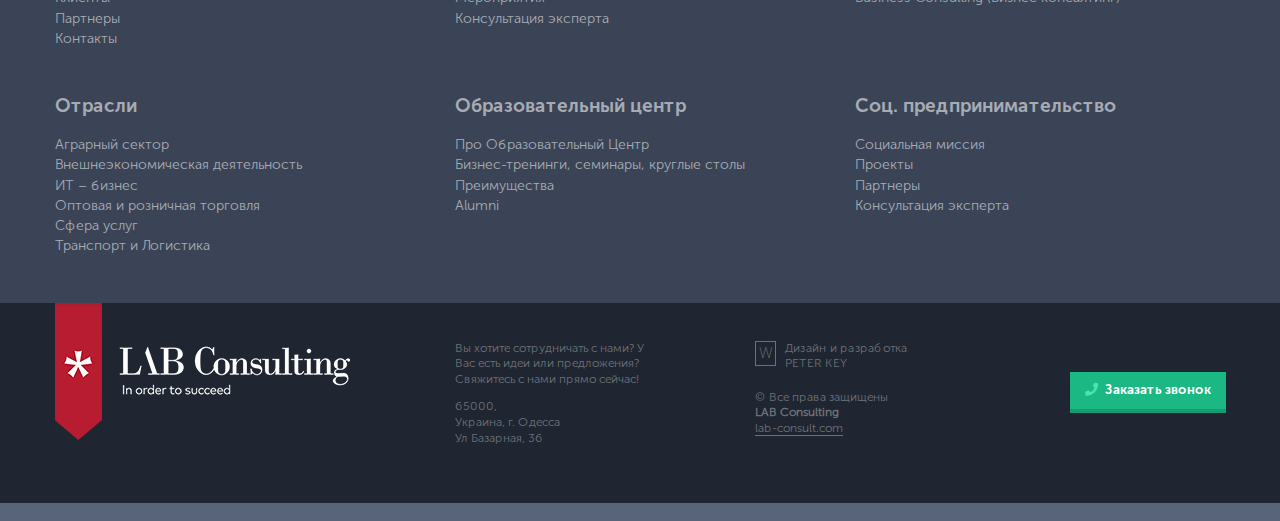
<file: services.html>
<!DOCTYPE html>
<html lang="ru">

<head>
    <meta charset="UTF-8">
    <meta name="viewport" content="width=device-width, initial-scale=1.0">
    <title>LAB Consulting Services</title>
    <meta name="description" content="">
    <meta name="keywords" content="flexbox, styles, BEM">
    <meta name="viewport" content="width=device-width, initial-scale=1">
    <!-- Favicon -->
    <link rel="icon" href="img/favicon.ico" type="image/x-icon">
    <link rel="shortcut icon" href="img/favicon.ico" type="image/x-icon">
    <!-- Fonts -->
    <link href="https://use.fontawesome.com/releases/v5.8.2/css/all.css" rel="stylesheet">
    <!-- Styles -->
    <link rel="stylesheet" href="libs/bootstrap-reboot.css">
    <link rel="stylesheet" href="libs/bootstrap.min.css">
    <link rel="stylesheet" href="libs/slick.css">
    <!-- <link rel="stylesheet" href="libs/slick-theme.css"> -->
    <link rel="stylesheet" href="libs/jquery.arcticmodal-0.3.css">
    <link rel="stylesheet" href="css/style.css">
</head>

<body>
    <!-- preloader -->
    <div id="page-preloader">
        <div class="cssload-main">
            <div class="cssload-heart">
                <span class="cssload-heartL"></span>
                <span class="cssload-heartR"></span>
                <span class="cssload-square"></span>
            </div>
            <div class="cssload-shadow"></div>
        </div>
    </div>
    <!-- preloader -->
    <header class="header" id="header">
        <div class="container">
            <div class="row align-items-center">
                <div class="col-6 col-sm-5 col-md-4 col-xl-4 col-lg-3">
                    <a href="index.html"><img src="img/main/logo.png" alt="Logo" class="logo"></a>
                </div>
                <nav class="d-none d-lg-block col-lg-7 col-xl-6 menu-collapse">
                    <ul class="menu d-flex">
                        <li class="menu__item">
                            <a href="about.html">
                                О компании
                            </a>
                        </li>
                        <li class="menu__item">
                            <a href="#">
                                Пресс-центр
                            </a>
                        </li>
                        <li class="menu__item">
                            <a href="services.html">
                                Услуги
                            </a>
                        </li>
                        <li class="menu__item">
                            <a href="#about" class="go">
                                Отрасли
                            </a>
                        </li>
                        <li class="menu__item">
                            <a href="contacts.html">
                                Контакты
                            </a>
                        </li>
                    </ul>
                </nav>
                <div class="col-6 col-lg-2 ml-auto d-flex align-items-center">
                    <a href="#" class="button button_green header__button ml-auto">
                        <i class="fas fa-phone"></i>
                        <span>Заказать звонок</span>
                    </a>
                    <a class="burger d-lg-none">
                        <span></span>
                    </a>
                </div>
            </div>
        </div>
    </header>

    <section class="caption" id="caption">
        <div class="container">
            <div class="row align-items-center">
                <div class="col-lg-auto">
                    <h1 class="caption__title">
                        Услуги
                    </h1>
                    <nav class="breadcrumb" aria-label="Breadcrumb">
                        <ul class="breadcrumb__list">
                            <li class="breadcrumb__item breadcrumb__item_first"><a class="breadcrumb__link"
                                    href="index.html">Главная</a>
                            </li>
                            <li class="breadcrumb__item breadcrumb__item_last"><a class="breadcrumb__link"
                                    href="#">Услуги</a>
                            </li>
                        </ul>
                    </nav>
                </div>
                <nav class="col-lg-auto ml-auto">
                    <ul class="caption-links caption-links_services d-flex">
                        <li>
                            <a class="caption-links__link caption-links__link_active" href="#">Legal <br>
                                <span>Юридическое
                                    сопровождение</span></a>
                        </li>
                        <li>
                            <a class="caption-links__link" href="#">Accounting <br> <span>Финансовый
                                    аутсорсинг</span></a>
                        </li>
                        <li>
                            <a class="caption-links__link" href="#"> Business Consulting <br> <span>Бизнес
                                    консалтинг</span></a>
                        </li>
                    </ul>
                </nav>
            </div>
        </div>
    </section>
    <section class="lawyers" id="lawyers">
        <div class="container">
            <div class="row align-items-center">
                <div class="col-sm-4 col-lg-3 text-center">
                    <img src="img/services/circle.png" class="lawyers__img" alt="сервисы">
                </div>
                <div class="col-lg-4 col-sm-8">
                    <div class="lawyers__descr">
                        <h2 class="lawyers__title">
                            Юридическое сопровождение
                        </h2>
                        <p class="lawyers__text">
                            Sed ut perspiciatis unde omnis iste natus error sit voluptatem accusantium doloremque
                            laudantium, totam rem aperiam, eaque ipsa quae ab illo inventore veritatis et quasi
                            architecto beatae vitae dicta sunt explicabo.
                        </p>
                    </div>
                </div>
                <div class="d-none d-lg-block col-lg-5 col-xl-4 ml-auto">
                    <ul class="lawyers-links">
                        <li class="lawyers-links__item">
                            <a href="#">Подкатегория услуг первая</a>
                        </li>
                        <li class="lawyers-links__item">
                            <a href="#">Вторая подкатегория</a>
                        </li>
                        <li class="lawyers-links__item">
                            <a href="#">Маленькая услуга</a>
                        </li>
                        <li class="lawyers-links__item">
                            <a href="#">Довольно длинная и замысловатая</a>
                        </li>
                        <li class="lawyers-links__item">
                            <a href="#">Ещё одна</a>
                        </li>
                        <li class="lawyers-links__item">
                            <a href="#">И ещё одна в конце</a>
                        </li>
                    </ul>
                </div>
            </div>
        </div>
    </section>
    <section class="information" id="information">
        <div class="container d-flex">
            <div class="information__wrapper">
                <h3 class="section-title information__title">
                    Вторая подкатегория
                </h3>
                <main class="information__text">
                    <p>
                        But I must explain to you how all this mistaken idea of denouncing pleasure and praising pain
                        was
                        born
                        and I will give you a complete account of the system, and expound the actual teachings of the
                        great
                        explorer of the truth, the master-builder of human happiness.
                    </p>

                    <p>
                        To take a trivial example, which of us ever undertakes laborious physical exercise, except to
                        obtain
                        some advantage from it? But who has any right to find fault with a man who chooses to enjoy a
                        pleasure
                        that has no annoying consequences, or one who avoids a pain that produces no resultant
                        pleasure?"
                    </p>

                    <p>
                        To take a trivial example, which of us ever undertakes laborious physical exercise, except to
                        obtain
                        some advantage from it? But who has any right to find fault with a man who chooses to enjoy a
                        pleasure
                        that has no annoying consequences, or one who avoids a pain that produces no resultant
                        pleasure?"
                    </p>

                    <p>
                        Mistaken idea of denouncing pleasure and praising pain was born and I will give you a complete
                        account
                        of the system, and expound the actual teachings of the great explorer of the truth, the
                        master-builder
                        of human happiness.
                    </p>

                    <p>
                        To take a trivial example, which of us ever undertakes laborious physical exercise, except to
                        obtain
                        some advantage from it? But who has any right to find fault with a man who chooses to enjoy a
                        pleasure
                        that has no annoying consequences, or one who avoids a pain that produces no resultant
                        pleasure?"
                    </p>

                    <p>
                        No one rejects, dislikes, or avoids pleasure itself, because it is pleasure, but because those
                        who
                        do
                        not know how to pursue pleasure rationally encounter consequences that are extremely painful.
                        Nor
                        again
                        is there anyone who loves or pursues or desires to obtain pain of itself, because it is pain,
                        but
                        because occasionally circumstances occur in which toil and pain can procure him some great
                        pleasure.
                    </p>
                </main>
                <div class="consult">
                    <h5 class="consult__title">
                        Нужна бесплатная консультация?
                    </h5>
                    <div class="consult__wrap d-flex">
                        <div class="button button_red">
                            Оставить заявку
                        </div>
                        <a href="tel:+380487542356" class="consult__tel">
                            +38 (048) 754-23-56
                        </a>
                    </div>
                    <p class="consult__descr">
                        Наши консультанты свяжутся с Вами максимально быстро и ответят на все интересующие Вас вопросы
                    </p>
                </div>
            </div>
            <aside class="aside">
                <h4 class="aside__title">
                    Навигация
                </h4>
                <nav class="aside__nav">
                    <ul class="aside__list">
                        <li class="aside__item">
                            <a href="#">Подпункт номер один</a>
                        </li>
                        <li class="aside__item">
                            <a href="#">Второй подпункт</a>
                        </li>
                        <li class="aside__item">
                            <a href="#">Третья подкатегория c
                                длинным названием</a>
                        </li>
                        <li class="aside__item">
                            <a href="#">Категория номер четыре</a>
                        </li>
                    </ul>
                </nav>
                <h4 class="aside__title">
                    Отзывы
                </h4>
                <div class="slider text-center">
                    <div class="slider__item">
                        <img src="img/services/person1.png" alt="CEO" class="slider__img">
                        <h5 class="slider__title">Валерий Цукерберг</h5>
                        <p class="slider__text">
                            al exercise, except to obtain some advantage from it? But who has any right to find fault
                            with a man who chooses to enjoy
                        </p>
                        <a href="https://fb.com" target="_blank"><i class="fab fa-facebook-f slider__link"></i></a>
                    </div>
                    <div class="slider__item">
                        <img src="img/services/person1.png" alt="CEO" class="slider__img">
                        <h5 class="slider__title">Валерий Цукерберг</h5>
                        <p class="slider__text">
                            al exercise, except to obtain some advantage from it? But who has any right to find fault
                            with a man who chooses to enjoy
                        </p>
                        <a href="https://fb.com" target="_blank"><i class="fab fa-facebook-f slider__link"></i></a>
                    </div>
                    <div class="slider__item">
                        <img src="img/services/person1.png" alt="CEO" class="slider__img">
                        <h5 class="slider__title">Валерий Цукерберг</h5>
                        <p class="slider__text">
                            al exercise, except to obtain some advantage from it? But who has any right to find fault
                            with a man who chooses to enjoy
                        </p>
                        <a href="https://fb.com" target="_blank"><i class="fab fa-facebook-f slider__link"></i></a>
                    </div>
                </div>
            </aside>
        </div>
    </section>
    <section class="about" id="about">
        <div class="container">
            <div class="row">
                <div class="col-sm-6 col-lg-4">
                    <h2 class="d-none">
                        Навигация по сайту
                    </h2>
                    <div class="about__item">
                        <h5 class="about__title">
                            <a href="about.html">
                                О компании
                            </a>
                        </h5>
                        <ul class="about__links">
                            <li>
                                <a href="#">Видение, миссия и ценности</a>
                            </li>
                            <li>
                                <a href="#">Преимущества</a>
                            </li>
                            <li>
                                <a href="#">Клиенты</a>
                            </li>
                            <li>
                                <a href="#">Партнеры</a>
                            </li>
                            <li>
                                <a href="#">Контакты</a>
                            </li>
                        </ul>
                    </div>
                </div>
                <div class="col-sm-6 col-lg-4">
                    <div class="about__item">
                        <h5 class="about__title">
                            <a href="#">
                                Пресс-центр
                            </a>
                        </h5>
                        <ul class="about__links">
                            <li>
                                <a href="#">Новости</a>
                            </li>
                            <li>
                                <a href="#">Публикации</a>
                            </li>
                            <li>
                                <a href="#">Мероприятия</a>
                            </li>
                            <li>
                                <a href="#">Консультация эксперта</a>
                            </li>
                        </ul>
                    </div>
                </div>
                <div class="col-sm-6 col-lg-4">
                    <div class="about__item">
                        <h5 class="about__title">
                            <a href="services.html">
                                Услуги
                            </a>
                        </h5>
                        <ul class="about__links">
                            <li>
                                <a href="#">Legal (Юридическое сопровождение)</a>
                            </li>
                            <li>
                                <a href="#">Accounting ( Финансовый аутсорсинг)</a>
                            </li>
                            <li>
                                <a href="#">Business Consulting (Бизнес консалтинг)</a>
                            </li>
                        </ul>
                    </div>
                </div>
                <div class="col-sm-6 col-lg-4">
                    <div class="about__item">
                        <h5 class="about__title">
                            <a href="#">
                                Отрасли
                            </a>
                        </h5>
                        <ul class="about__links">
                            <li>
                                <a href="#">Аграрный сектор</a>
                            </li>
                            <li>
                                <a href="#">Внешнеэкономическая деятельность</a>
                            </li>
                            <li>
                                <a href="#">ИT – бизнес</a>
                            </li>
                            <li>
                                <a href="#">Оптовая и розничная торговля</a>
                            </li>
                            <li>
                                <a href="#">Сфера услуг</a>
                            </li>
                            <li>
                                <a href="#">Транспорт и Логистика</a>
                            </li>
                        </ul>
                    </div>
                </div>
                <div class="col-sm-6 col-lg-4">
                    <div class="about__item">
                        <h5 class="about__title">
                            <a href="#">Образовательный центр</a>
                        </h5>
                        <ul class="about__links">
                            <li>
                                <a href="#">Про Образовательный Центр</a>
                            </li>
                            <li>
                                <a href="#">Бизнес-тренинги, семинары, круглые столы</a>
                            </li>
                            <li>
                                <a href="#">Преимущества</a>
                            </li>
                            <li>
                                <a href="#">Alumni</a>
                            </li>
                        </ul>
                    </div>
                </div>
                <div class="col-sm-6 col-lg-4">
                    <div class="about__item">
                        <h5 class="about__title">
                            <a href="#">Соц. предпринимательство</a>
                        </h5>
                        <ul class="about__links">
                            <li>
                                <a href="#">Социальная миссия</a>
                            </li>
                            <li>
                                <a href="#">Проекты </a>
                            </li>
                            <li>
                                <a href="#">Партнеры</a>
                            </li>
                            <li>
                                <a href="#">Консультация эксперта</a>
                            </li>
                        </ul>
                    </div>
                </div>
            </div>
        </div>
    </section>

    <footer class="footer" id="footer">
        <div class="container">
            <div class="row">
                <div class="col-md-4">
                    <a href="#"><img src="img/footer/logo__footer.png" alt="Logo" class="footer__logo logo"></a>
                </div>
                <div class="col-md-4 col-lg-3">
                    <div class="footer__info">
                        <p>
                            Вы хотите сотрудничать с нами? У Вас есть идеи или предложения? Свяжитесь с нами прямо
                            сейчас!
                        </p>
                        <p>
                            65000, <br> Украина, г. Одесса <br> Ул Базарная, 36
                        </p>
                    </div>
                </div>
                <div class="col-md-4 col-lg-2">
                    <div class="footer__credits">
                        <div class="footer__author d-flex">
                            <span class="letter">W</span>
                            <p>
                                Дизайн и разработка <a href="https://github.com/peterkarnaukhsite/peterkarnaukhsite"
                                    target="_blank" class="ttu">Peter Key</a>
                            </p>
                        </div>
                    </div>
                    <div class="footer__policy">
                        © Все права защищены <strong>LAB Consulting</strong><br>
                        <a href="#">lab-consult.com</a>
                    </div>
                </div>
                <div class="col-md-3 col-lg-2 ml-auto">
                    <a href="#" class="button button_green">
                        <i class="fas fa-phone"></i>
                        Заказать звонок
                    </a>
                </div>
            </div>
        </div>
    </footer>
    <div style="display: none;">
        <div class="box-modal" id="exampleModal">
            <div class="box-modal_close arcticmodal-close">x</div>
            <form class="form">
                <h5 class="form__title">
                    Заказать обратный звонок
                </h5>
                <p class="form__descr">
                    Заполните форму и мы свяжемся с вами как можно скорее. До скорой встречи
                </p>
                <input type="text" placeholder="Имя" required>
                <input type="email" placeholder="E-mail" required>
                <input type="tel" placeholder="Телефон" required>
                <button type="submit" class="form__button button button_green">
                    <i class="fas fa-phone"></i>
                    Заказать звонок
                </button>
            </form>
        </div>
    </div>

    <script src="libs/jquery-3.5.1.min.js"></script>
    <script src="libs/parallax-bg.js"></script>
    <script src="libs/slick.min.js"></script>
    <script src="libs/jquery.arcticmodal-0.3.min.js"></script>
    <script src="js/main.js"></script>

</body>

</html>
</file>
<file: css/style.css>
@charset "UTF-8";
/* components imports */
@font-face {
  font-family: 'Museo Sans Cyrl 700';
  src: url("../fonts/../fonts/MuseoSansCyrl-700.eot");
  src: url("../fonts/MuseoSansCyrl-700.eot?#iefix") format("embedded-opentype"), url("../fonts/MuseoSansCyrl-700.woff2") format("woff2"), url("../fonts/MuseoSansCyrl-700.woff") format("woff"), url("../fonts/MuseoSansCyrl-700.ttf") format("truetype"), url("../fonts/MuseoSansCyrl-700.svg#MuseoSansCyrl-700") format("svg");
  font-weight: normal;
  font-style: normal;
}

@font-face {
  font-family: 'Museo Sans Cyrl 100';
  src: url("../fonts/MuseoSansCyrl-100.eot");
  src: url("../fonts/MuseoSansCyrl-100.eot?#iefix") format("embedded-opentype"), url("../fonts/MuseoSansCyrl-100.woff2") format("woff2"), url("../fonts/MuseoSansCyrl-100.woff") format("woff"), url("../fonts/MuseoSansCyrl-100.ttf") format("truetype"), url("../fonts/MuseoSansCyrl-100.svg#MuseoSansCyrl-100") format("svg");
  font-weight: 300;
  font-style: normal;
}

@font-face {
  font-family: 'Museo Sans Cyrl 300';
  src: url("../fonts/MuseoSansCyrl-300.eot");
  src: url("../fonts/MuseoSansCyrl-300.eot?#iefix") format("embedded-opentype"), url("../fonts/MuseoSansCyrl-300.woff2") format("woff2"), url("../fonts/MuseoSansCyrl-300.woff") format("woff"), url("../fonts/MuseoSansCyrl-300.ttf") format("truetype"), url("../fonts/MuseoSansCyrl-300.svg#MuseoSansCyrl-300") format("svg");
  font-weight: 300;
  font-style: normal;
}

:root {
  --white-color: #fff;
  --black-color: #000;
}

html {
  -webkit-box-sizing: border-box;
          box-sizing: border-box;
}

*,
*::before,
*::after {
  -webkit-box-sizing: inherit;
          box-sizing: inherit;
}

body {
  font-family: "Museo Sans Cyrl 300", sans-serif;
  margin: 0;
  line-height: 1.3;
  font-size: 14px;
  color: #404048;
  position: relative;
  min-width: 320px;
}

h1,
h2,
h3,
h4,
h5,
h6 {
  margin: 0;
  padding: 0;
  font-family: "Museo Sans Cyrl 700";
}

h1::-moz-selection,
h2::-moz-selection,
h3::-moz-selection,
h4::-moz-selection,
h5::-moz-selection,
h6::-moz-selection {
  color: #fff;
  background-color: #b81c31;
}

h1::selection,
h2::selection,
h3::selection,
h4::selection,
h5::selection,
h6::selection {
  color: #fff;
  background-color: #b81c31;
}

h1 {
  font-family: 'Museo Sans Cyrl 700', sans-serif;
}

p {
  margin: 0;
  padding: 0;
  letter-spacing: 0.02em;
}

p::-moz-selection {
  color: #fff;
  background-color: #b81c31;
}

p::selection {
  color: #fff;
  background-color: #b81c31;
}

ul,
ol {
  margin: 0;
  padding: 0;
  list-style: none;
}

a {
  color: inherit;
  text-decoration: none;
}

a:hover {
  text-decoration: none;
  color: #b81c31;
}

img {
  max-width: 100%;
}

a,
.button {
  -webkit-transition: all 0.5s;
  transition: all 0.5s;
}

.container {
  margin: 0 auto;
  max-width: 1200px;
}

.button {
  color: #ffffff;
  max-width: 156px;
  width: 100%;
  min-width: 140px;
  padding: 10px 0;
  display: block;
  font-size: 13px;
  font-family: "Museo Sans Cyrl 700";
  letter-spacing: 0.0001em;
  text-align: center;
  cursor: pointer;
  white-space: nowrap;
}

.button:hover {
  -webkit-transform: translateY(4px);
          transform: translateY(4px);
  color: #fff;
}

.button i {
  color: #46e6b0;
  margin-right: 4px;
}

.button_green {
  background-color: #1cb883;
  border-bottom: 4px solid #149d6f;
}

.button_red {
  color: #b81c31;
  font-size: 14px;
  letter-spacing: 0.28px;
  border: 2px solid #b81c31;
  border-radius: 2px;
}

.burger {
  margin-left: 20px;
  display: block;
  width: 50px;
  height: 50px;
  position: relative;
  cursor: pointer;
}

.burger span,
.burger span:after,
.burger span:before {
  width: 23px;
  position: absolute;
  height: 4px;
  background-color: black;
  display: block;
  left: 50%;
  top: 50%;
  margin-left: -11.5px;
  margin-top: -2px;
}

.burger span:after,
.burger span:before {
  content: '';
  display: block;
  -webkit-transition: all 0.5s;
  transition: all 0.5s;
}

.burger span::before {
  -webkit-transform: translateY(-7px);
          transform: translateY(-7px);
}

.burger span::after {
  -webkit-transform: translateY(7px);
          transform: translateY(7px);
}

.burger-active span::before {
  -webkit-transform: rotate(45deg);
          transform: rotate(45deg);
}

.burger-active span {
  height: 0;
}

.burger-active span::after {
  -webkit-transform: rotate(-45deg);
          transform: rotate(-45deg);
}

.section-title {
  color: #081d42;
  font-size: 29px;
}

.breadcrumb {
  background-color: transparent;
  padding: 0;
}

.breadcrumb__list {
  display: -webkit-box;
  display: -ms-flexbox;
  display: flex;
  font-size: 16px;
}

.breadcrumb__item {
  color: #49556b;
  text-decoration: underline;
}

.breadcrumb__item:not(:first-child):before {
  content: '→';
  font-size: 12px;
  display: inline-block;
  margin-right: 4px;
  margin-left: 4px;
}

.breadcrumb__item:last-child {
  color: #7e838d;
  text-decoration: none;
  -webkit-user-select: none;
     -moz-user-select: none;
      -ms-user-select: none;
          user-select: none;
  pointer-events: none;
}

.caption {
  padding: 167px 0 52px 0;
  background-color: #fafafb;
}

.caption__title {
  color: #081d42;
  font-size: 38px;
  margin-bottom: 11px;
}

.caption-links {
  color: #a1a6af;
  font-family: "Museo Sans Cyrl 700";
  font-size: 16px;
  -webkit-box-pack: justify;
  -ms-flex-pack: justify;
  justify-content: space-between;
  max-width: -webkit-fit-content;
  max-width: -moz-fit-content;
  max-width: fit-content;
  white-space: nowrap;
}

.caption-links span {
  font-size: 13px;
}

.caption-links li:not(:last-child) {
  margin-right: 12px;
}

.caption-links__link {
  padding: 11px;
  border-radius: 3px;
  display: block;
}

.caption-links__link_active {
  color: #b81c31;
  border: 2px solid #b81c31;
}

.caption-links_services {
  margin-right: 30px;
}

.caption-links_contacts {
  margin-right: 50px;
}

.ttu {
  text-transform: uppercase;
}

.header.sticky {
  position: fixed;
  -webkit-transition: 0.5s;
  transition: 0.5s;
  background: #fff;
  padding-top: 0;
  padding-bottom: 0;
}

.header.sticky .logo {
  max-width: 180px;
}

.form {
  max-width: 412px;
  -webkit-box-shadow: 0 4px 46px rgba(0, 0, 0, 0.41);
          box-shadow: 0 4px 46px rgba(0, 0, 0, 0.41);
  border-radius: 5px;
  background-color: #ffffff;
  text-align: center;
  padding: 3rem;
}

.form__title {
  color: #081d42;
  font-size: 21px;
  margin-bottom: 16px;
}

.form__descr {
  max-width: 302px;
  color: #404048;
  font-size: 14px;
  letter-spacing: 0.002em;
  margin-bottom: 35px;
}

.form input {
  width: 100%;
  color: #404048;
  padding: 14px 0;
  border: none;
  border-bottom: 2px solid #babbc3;
  -webkit-transition: 0.3s;
  transition: 0.3s;
}

.form input:focus {
  outline: none;
  border-bottom: 2px solid #494949;
  color: #000;
}

.form__button {
  border: none;
  border-bottom: 4px solid #149d6f;
  max-width: 100%;
  margin-top: 29px;
}

#page-preloader {
  position: fixed;
  left: 0;
  top: 0;
  right: 0;
  bottom: 0;
  background: #000;
  z-index: 100500;
}

#page-preloader .cssload-main {
  position: absolute;
  content: '';
  left: 50%;
  top: 50%;
  transform: translate(-100%, -240%);
  -o-transform: translate(-100%, -240%);
  -ms-transform: translate(-100%, -240%);
  -webkit-transform: translate(-100%, -240%);
  -moz-transform: translate(-100%, -240%);
}

.cssload-main * {
  font-size: 62px;
}

.cssload-heart {
  animation: cssload-heart 2.88s cubic-bezier(0.75, 0, 0.5, 1) infinite normal;
  -o-animation: cssload-heart 2.88s cubic-bezier(0.75, 0, 0.5, 1) infinite normal;
  -ms-animation: cssload-heart 2.88s cubic-bezier(0.75, 0, 0.5, 1) infinite normal;
  -webkit-animation: cssload-heart 2.88s cubic-bezier(0.75, 0, 0.5, 1) infinite normal;
  -moz-animation: cssload-heart 2.88s cubic-bezier(0.75, 0, 0.5, 1) infinite normal;
  top: 50%;
  content: '';
  left: 50%;
  position: absolute;
}

.cssload-heartL {
  width: 1em;
  height: 1em;
  border: 1px solid #3fc1f2;
  background-color: #3fc1f2;
  content: '';
  position: absolute;
  display: block;
  border-radius: 100%;
  animation: cssload-heartL 2.88s cubic-bezier(0.75, 0, 0.5, 1) infinite normal;
  -o-animation: cssload-heartL 2.88s cubic-bezier(0.75, 0, 0.5, 1) infinite normal;
  -ms-animation: cssload-heartL 2.88s cubic-bezier(0.75, 0, 0.5, 1) infinite normal;
  -webkit-animation: cssload-heartL 2.88s cubic-bezier(0.75, 0, 0.5, 1) infinite normal;
  -moz-animation: cssload-heartL 2.88s cubic-bezier(0.75, 0, 0.5, 1) infinite normal;
  transform: translate(-28px, -27px);
  -o-transform: translate(-28px, -27px);
  -ms-transform: translate(-28px, -27px);
  -webkit-transform: translate(-28px, -27px);
  -moz-transform: translate(-28px, -27px);
}

.cssload-heartR {
  width: 1em;
  height: 1em;
  border: 1px solid #3fc1f2;
  background-color: #3fc1f2;
  content: '';
  position: absolute;
  display: block;
  border-radius: 100%;
  transform: translate(28px, -27px);
  -o-transform: translate(28px, -27px);
  -ms-transform: translate(28px, -27px);
  -webkit-transform: translate(28px, -27px);
  -moz-transform: translate(28px, -27px);
  animation: cssload-heartR 2.88s cubic-bezier(0.75, 0, 0.5, 1) infinite normal;
  -o-animation: cssload-heartR 2.88s cubic-bezier(0.75, 0, 0.5, 1) infinite normal;
  -ms-animation: cssload-heartR 2.88s cubic-bezier(0.75, 0, 0.5, 1) infinite normal;
  -webkit-animation: cssload-heartR 2.88s cubic-bezier(0.75, 0, 0.5, 1) infinite normal;
  -moz-animation: cssload-heartR 2.88s cubic-bezier(0.75, 0, 0.5, 1) infinite normal;
}

.cssload-square {
  width: 1em;
  height: 1em;
  border: 1px solid #3fc1f2;
  background-color: #3fc1f2;
  position: relative;
  display: block;
  content: '';
  transform: scale(1) rotate(-45deg);
  -o-transform: scale(1) rotate(-45deg);
  -ms-transform: scale(1) rotate(-45deg);
  -webkit-transform: scale(1) rotate(-45deg);
  -moz-transform: scale(1) rotate(-45deg);
  animation: cssload-square 2.88s cubic-bezier(0.75, 0, 0.5, 1) infinite normal;
  -o-animation: cssload-square 2.88s cubic-bezier(0.75, 0, 0.5, 1) infinite normal;
  -ms-animation: cssload-square 2.88s cubic-bezier(0.75, 0, 0.5, 1) infinite normal;
  -webkit-animation: cssload-square 2.88s cubic-bezier(0.75, 0, 0.5, 1) infinite normal;
  -moz-animation: cssload-square 2.88s cubic-bezier(0.75, 0, 0.5, 1) infinite normal;
}

.cssload-shadow {
  top: 97px;
  left: 50%;
  content: '';
  position: relative;
  display: block;
  bottom: -.5em;
  width: 1em;
  height: .24em;
  background-color: #d7d7d7;
  border: 1px solid #d7d7d7;
  border-radius: 50%;
  animation: cssload-shadow 2.88s cubic-bezier(0.75, 0, 0.5, 1) infinite normal;
  -o-animation: cssload-shadow 2.88s cubic-bezier(0.75, 0, 0.5, 1) infinite normal;
  -ms-animation: cssload-shadow 2.88s cubic-bezier(0.75, 0, 0.5, 1) infinite normal;
  -webkit-animation: cssload-shadow 2.88s cubic-bezier(0.75, 0, 0.5, 1) infinite normal;
  -moz-animation: cssload-shadow 2.88s cubic-bezier(0.75, 0, 0.5, 1) infinite normal;
}

@keyframes cssload-square {
  50% {
    border-radius: 100%;
    -webkit-transform: scale(0.5) rotate(-45deg);
            transform: scale(0.5) rotate(-45deg);
  }
  100% {
    -webkit-transform: scale(1) rotate(-45deg);
            transform: scale(1) rotate(-45deg);
  }
}

@-webkit-keyframes cssload-square {
  50% {
    border-radius: 100%;
    -webkit-transform: scale(0.5) rotate(-45deg);
  }
  100% {
    -webkit-transform: scale(1) rotate(-45deg);
  }
}

@keyframes cssload-heart {
  50% {
    -webkit-transform: rotate(360deg);
            transform: rotate(360deg);
  }
  100% {
    -webkit-transform: rotate(720deg);
            transform: rotate(720deg);
  }
}

@-webkit-keyframes cssload-heart {
  50% {
    -webkit-transform: rotate(360deg);
  }
  100% {
    -webkit-transform: rotate(720deg);
  }
}

@keyframes cssload-heartL {
  60% {
    -webkit-transform: scale(0.4);
            transform: scale(0.4);
  }
}

@-webkit-keyframes cssload-heartL {
  60% {
    -webkit-transform: scale(0.4);
  }
}

@keyframes cssload-heartR {
  40% {
    -webkit-transform: scale(0.4);
            transform: scale(0.4);
  }
}

@-webkit-keyframes cssload-heartR {
  40% {
    -webkit-transform: scale(0.4);
  }
}

@keyframes cssload-shadow {
  50% {
    -webkit-transform: scale(0.5);
            transform: scale(0.5);
    border-color: #e4e4e4;
  }
}

@-webkit-keyframes cssload-shadow {
  50% {
    -webkit-transform: scale(0.5);
    border-color: #e4e4e4;
  }
}

/* main */
/* header */
.header {
  width: 100%;
  position: absolute;
  z-index: 100;
  padding-top: 9px;
  background-color: rgba(191, 194, 200, 0.41);
  border-bottom: 4px solid rgba(88, 100, 122, 0.11);
  border-top: 4px solid #3f4b60;
  -webkit-transition: 0.5s;
  transition: 0.5s;
}

.header .logo {
  max-width: 100%;
  margin-top: 7px;
  min-width: 120px;
  margin-bottom: 8px;
}

.header .button {
  display: block;
}

.menu {
  max-width: 100%;
  -ms-flex-pack: distribute;
      justify-content: space-around;
  -webkit-transition: 1s;
  transition: 1s;
}

.menu li {
  color: #3f4b60;
  font-family: "Museo Sans Cyrl 700";
  font-size: 17px;
}

.menu:not(:last-child) {
  margin-right: 20px;
}

.menu-active {
  -webkit-box-orient: vertical;
  -webkit-box-direction: normal;
      -ms-flex-direction: column;
          flex-direction: column;
  text-align: right;
  position: relative;
}

.menu-active li {
  margin: 30px 5% 30px 0;
}

.menu-active li a {
  text-shadow: 0px 3px 3px white, 16px 3px 1em #666161;
}

.menu-active:after {
  content: '';
  position: absolute;
  z-index: -1;
  top: 0;
  right: 0;
  width: 100%;
  height: 100%;
  background-color: rgba(191, 194, 200, 0.8);
}

/* hero */
.hero {
  background: url(../img/main/bg.jpg) no-repeat fixed center top/cover;
  padding: 200px 0 150px;
  color: #081d42;
  -webkit-box-shadow: inset 0px -14px 0px 0px rgba(252, 252, 252, 0.15);
  box-shadow: inset 0px -14px 0px 0px rgba(252, 252, 252, 0.15);
}

.hero__title {
  font-family: "Museo Sans Cyrl 700";
  font-size: 58px;
  margin-bottom: 12px;
}

.hero__subtitle {
  font-family: "Museo Sans Cyrl 100";
  font-size: 29px;
  max-width: 475px;
  margin-bottom: 25px;
  letter-spacing: normal;
}

.hero .links {
  margin-left: 3px;
}

.links {
  width: 173px;
  height: 46px;
  border-radius: 3px;
  -webkit-box-shadow: 0px 0px 0px 3px rgba(255, 255, 255, 0.6);
          box-shadow: 0px 0px 0px 3px rgba(255, 255, 255, 0.6);
  background-color: rgba(255, 255, 255, 0.8);
  -webkit-box-pack: space-evenly;
      -ms-flex-pack: space-evenly;
          justify-content: space-evenly;
}

.links__item {
  width: 30px;
  height: 30px;
  font-size: 17px;
  text-align: center;
  line-height: 28px;
  border: 2px solid;
}

.links__item_fb {
  color: #3465a3;
}

.links__item_tw {
  color: #23c3ff;
}

.links__item_tg {
  color: #3faed9;
}

.links__item:hover {
  -webkit-transform: rotate(10deg);
          transform: rotate(10deg);
}

/* features */
.features {
  padding: 52px 0 57px 0;
  background-color: #f1f1f3;
}

.features__title {
  margin-bottom: 41px;
  text-align: center;
}

.features__button {
  min-width: 172px;
  -webkit-transform: translateY(76px);
          transform: translateY(76px);
  font-size: 16px;
  padding: 13px 0;
  margin: 0 auto;
}

.features .button_green:hover {
  -webkit-transform: translateY(86px);
          transform: translateY(86px);
}

.feature {
  text-align: center;
}

.feature__pic {
  margin-bottom: 18px;
}

.feature__title {
  font-size: 21px;
  margin-bottom: 12px;
}

.feature__text {
  line-height: 1.25;
}

/* benefits */
.benefits {
  padding: 97px 0 83px;
}

.benefit {
  text-align: center;
}

.benefit__label {
  display: inline-block;
  font-family: "Museo Sans Cyrl 100";
  width: 86px;
  height: 86px;
  background-color: #102e62;
  color: #ffffff;
  line-height: 86px;
  border-radius: 50%;
  font-size: 50px;
  margin-bottom: 8px;
}

.benefit__title {
  font-size: 24px;
  margin-bottom: 11px;
  font-family: "Museo Sans Cyrl 100";
}

.benefit__title::first-letter {
  color: #b81c31;
}

.benefit__text {
  line-height: 1.25em;
}

/* info */
.info {
  background: url("../img/main/section_bg.jpg") no-repeat center center/cover;
  color: #ffffff;
  padding: 38px 0 45px 0;
}

.info__title {
  color: #9ba2af;
  border-bottom: 3px solid #9ba2af;
  padding-bottom: 10px;
  letter-spacing: 0.002em;
  font-size: 23px;
  font-family: "Museo Sans Cyrl 700";
  margin-bottom: 20px;
}

.info__button {
  border: 2px solid #fff;
  min-width: 170px;
  margin-top: 36px;
  font-size: 16px;
}

.mission__text {
  font-family: "Museo Sans Cyrl 300";
  font-size: 15px;
  color: #a3aab6;
}

.mission__text_basis {
  padding-right: 17px;
}

.mission__text p:not(:last-child) {
  margin-bottom: 14px;
}

.news__item {
  padding-bottom: 12px;
  position: relative;
}

.news__item:after {
  content: '';
  position: absolute;
  background-color: #ffffff;
  opacity: 0.1;
  width: 100%;
  max-width: 236px;
  height: 1px;
  bottom: 0;
}

.news__item:not(:last-child) {
  margin-bottom: 17px;
}

.news__img {
  -webkit-box-flex: 0;
      -ms-flex: 0 0 56px;
          flex: 0 0 56px;
  margin-right: 13px;
  -webkit-transition: 0.5s;
  transition: 0.5s;
}

.news__img:hover {
  -webkit-filter: blur(1px);
          filter: blur(1px);
}

.news__title {
  color: #cfd3d9;
  font-size: 13px;
  max-width: 176px;
}

.news__date {
  display: block;
  font-family: "Museo Sans Cyrl 100";
  font-size: 10px;
  color: #a2a5aa;
  margin-top: 12px;
}

/* about */
.about {
  padding: 41px 0 0 0;
  background-color: #3a4456;
  line-height: 1.45em;
  color: #a7abb4;
}

.about__item {
  margin-bottom: 46px;
}

.about__title {
  font-size: 19px;
  margin-bottom: 17px;
}

.about__links a {
  display: block;
}

/* footer */
.footer {
  padding: 38px 0 45px;
  background-color: #1f2531;
  font-size: 12px;
  border-bottom: 18px solid #58647a;
  color: #6c7178;
}

.footer__info {
  max-width: 205px;
}

.footer__info p {
  margin-bottom: 12px;
  letter-spacing: 0.001em;
}

.footer__credits .letter {
  width: 25px;
  height: 25px;
  text-align: center;
  border: 1px solid #6c7178;
  line-height: 23px;
  font-family: "Museo Sans Cyrl 100";
  font-size: 15px;
}

.footer__author p {
  max-width: 140px;
  margin-left: 9px;
  margin-bottom: 18px;
}

.footer__policy {
  max-width: 138px;
}

.footer__policy a {
  border-bottom: 1px solid #6c7178;
}

.footer__policy a:hover {
  color: #fff;
  border-bottom: 1px solid #fff;
}

.footer__logo {
  margin-top: -38px;
}

.footer .button {
  margin-top: 31px;
  margin-left: 15px;
}

/* contacts */
/* map */
.map {
  position: relative;
}

.map .container-fluid {
  padding: 0;
}

.map__label {
  position: absolute;
  max-width: 470px;
  right: 19%;
  top: 10%;
  background-color: rgba(58, 68, 86, 0.75);
  border-radius: 5px;
  color: #fff;
  padding: 14px 16px 50px 34px;
  font-size: 12px;
}

.map__label p {
  line-height: 1.35em;
}

.map__label p:not(:last-child) {
  margin-bottom: 10px;
}

.map__label a {
  font-size: 16px;
}

.map__label i {
  font-size: 14px;
  margin-right: 15px;
}

.map__label:before {
  content: '';
  position: absolute;
  border: 25px solid transparent;
  border-right: 25px solid rgba(58, 68, 86, 0.75);
  left: -50px;
}

.map__topline {
  border-bottom: 1px solid #fff;
  -webkit-box-pack: justify;
      -ms-flex-pack: justify;
          justify-content: space-between;
  -webkit-box-align: center;
      -ms-flex-align: center;
          align-items: center;
  padding-bottom: 8px;
  margin-bottom: 15px;
  margin-bottom: 49px;
}

.map__title {
  font-size: 21px;
}

.map__label-body {
  -ms-flex-pack: distribute;
      justify-content: space-around;
}

.map__column {
  width: 50%;
}

.map__tel {
  margin-bottom: 30px;
}

.map__adress {
  margin-bottom: 24px;
}

.map .links {
  background: transparent;
  -webkit-box-shadow: none;
          box-shadow: none;
}

.map .links i {
  margin: 0 auto;
}

.map .links__item_fb, .map .links__item_tw, .map .links__item_tg {
  color: #ffffff;
}

/* about-company */
.about-company {
  padding-top: 169px;
  padding-bottom: 105px;
}

.about-company .main-links {
  margin-top: 22px;
}

/* advantages */
.advantages {
  padding-top: 57px;
}

.advantages__title {
  letter-spacing: 0.025em;
  margin-bottom: 29px;
}

.advantages__descr {
  font-size: 15px;
  color: #404048;
  line-height: 1.2em;
  letter-spacing: 0.02em;
}

.advantages .list {
  margin-top: 54px;
  border-top: 2px solid #e5e6e8;
}

.advantages .list__item {
  position: relative;
  margin-top: 34px;
  padding-left: 99px;
  padding-bottom: 32px;
}

.advantages .list__item:before {
  content: '';
  position: absolute;
  width: 60px;
  height: 60px;
  background-image: url(../img/about/icon.png);
  left: 3px;
  top: 4px;
}

.advantages .list__item:after {
  content: '';
  position: absolute;
  width: 82%;
  height: 2px;
  left: 0;
  bottom: 0;
  background-color: #e5e6e8;
}

.advantages .list__title {
  color: #081d42;
  font-size: 18px;
  letter-spacing: 0.03em;
  margin-bottom: 15px;
}

.advantages .list__text {
  color: #404048;
  font-size: 14px;
  letter-spacing: 0.28px;
}

/* power */
.power {
  padding-top: 49px;
  padding-bottom: 71px;
}

.power__title {
  margin-bottom: 38px;
  letter-spacing: 0.02em;
}

.power__picture {
  display: block;
  position: relative;
  max-width: -webkit-fit-content;
  max-width: -moz-fit-content;
  max-width: fit-content;
}

.power__overlay {
  position: absolute;
  width: 100%;
  height: 100%;
  background-color: rgba(58, 68, 86, 0.69);
  background-image: url(../img/about/arrows.png);
  background-repeat: no-repeat;
  background-position: 50% 50%;
  opacity: 0;
  border: 7px solid #9a97a7;
}

.power__overlay:hover {
  opacity: 1;
}

/* attendance */
.attendance {
  padding-top: 167px;
  background-color: #fafafb;
  padding-bottom: 52px;
}

.attendance .main-links {
  margin-right: 22px;
}

.attendance .main-links span {
  font-size: 13px;
}

.attendance .main-links__link {
  padding: 11px 11px 11px 15px;
}

.lawyers {
  background: -webkit-gradient(linear, left top, left bottom, from(rgba(90, 108, 138, 0.8)), to(rgba(93, 111, 139, 0.8))), url(../img/services/services__bg.jpg) center center/cover;
  background: linear-gradient(rgba(90, 108, 138, 0.8), rgba(93, 111, 139, 0.8)), url(../img/services/services__bg.jpg) center center/cover;
  color: #ffffff;
  padding: 40px 0;
  -webkit-box-align: center;
      -ms-flex-align: center;
          align-items: center;
}

.lawyers__title {
  font-size: 25px;
  font-weight: 400;
  line-height: 1em;
  letter-spacing: 0.02em;
  margin-bottom: 19px;
}

.lawyers__text {
  font-size: 15px;
  letter-spacing: 0em;
}

.lawyers-links {
  padding: 18px 30px;
  border-radius: 5px;
  border: 2px solid #9698a4;
}

.lawyers-links a:before {
  content: '→ ';
}

.lawyers-links a:hover {
  margin-left: 5px;
  color: #ffffff;
}

.lawyers-links__item {
  font-size: 15px;
  display: block;
  letter-spacing: 0.03em;
}

.lawyers-links__item:not(:last-child) {
  margin-bottom: 15px;
}

/* information */
.information__title {
  letter-spacing: 0.02em;
  margin: 55px 0 26px;
}

.information__text {
  font-size: 15px;
  max-width: 774px;
  margin-bottom: 38px;
}

.information__text p:not(:last-child) {
  margin-bottom: 15px;
}

.information .consult {
  max-width: 470px;
  background: url("../img/services/consult__bg.png") no-repeat 95% 84%;
  padding: 23px 32px;
  border-radius: 3px;
  border: 1px solid #e3e4e6;
  margin-bottom: 54px;
}

.information .consult__title {
  color: #414449;
  font-size: 16px;
  letter-spacing: 0.01em;
  margin-bottom: 17px;
}

.information .consult__wrap {
  -webkit-box-align: center;
      -ms-flex-align: center;
          align-items: center;
  margin-bottom: 16px;
}

.information .consult__tel {
  color: #585f6b;
  font-family: "Museo Sans Cyrl 700";
  font-size: 14px;
  letter-spacing: 0.02em;
}

.information .consult__descr {
  max-width: 240px;
  color: #888d95;
  font-size: 12px;
  letter-spacing: 0.24px;
}

.information .consult .button {
  margin-right: 17px;
}

.information .consult .button:hover {
  color: #fff;
  background-color: #b81c31;
  -webkit-transform: none;
          transform: none;
}

.aside {
  background-color: #fafafb;
  width: 379px;
  padding: 53px 0 105px 0px;
  margin-left: 21px;
}

.aside__title {
  color: #58647a;
  font-size: 18px;
  margin-bottom: 41px;
  margin-left: 30px;
}

.aside__nav {
  border-top: 1px solid #dfdfe8;
  margin-bottom: 54px;
  margin-top: 48px;
}

.aside__item {
  display: block;
  color: #747487;
  font-family: "Museo Sans Cyrl 700";
  font-size: 15px;
  border-bottom: 1px solid #dfdfe8;
  padding: 9px 20px 12px 58px;
  position: relative;
}

.aside__item a {
  max-width: 210px;
  display: block;
}

.aside__item:before {
  content: '';
  position: absolute;
  left: 30px;
  top: 21px;
  width: 11px;
  height: 11px;
  border-radius: 2px;
  background-color: #747487;
  opacity: 0.57;
  margin-top: -8px;
}

.slider {
  text-align: center;
  padding: 0 40px;
  /* Стрелка */
  /* Стрелка влево */
  /* Стрелка вправо */
  /* Точки (булиты) */
  /* Элемент точки */
}

.slider__title {
  color: #747487;
  font-size: 15px;
  margin-top: 16px;
  margin-bottom: 14px;
}

.slider__img {
  margin: 0 auto;
}

.slider__text {
  color: #404048;
  font-family: "Museo Sans Cyrl 300";
  font-size: 13px;
  margin-bottom: 9px;
  text-align: center;
}

.slider__link {
  color: #2c60a0;
  font-size: 14px;
  margin-bottom: 10px;
}

.slider *:focus {
  outline: none;
}

.slider .slick-arrow {
  position: absolute;
  top: 19%;
  font-size: 0;
  width: 15px;
  height: 15px;
  border: none;
}

.slider .slick-arrow.slick-prev {
  left: 10%;
  background: url("../img/services/back.svg") no-repeat center center;
  z-index: 10;
}

.slider .slick-arrow.slick-next {
  right: 7%;
  background: url("../img/services/next.svg") no-repeat center center;
}

.slider .slick-dots {
  display: -webkit-box;
  display: -ms-flexbox;
  display: flex;
  -webkit-box-pack: center;
      -ms-flex-pack: center;
          justify-content: center;
}

.slider .slick-dots li {
  margin-right: 10px;
}

.slider .slick-dots li:last-child {
  margin-right: 0;
}

.slider .slick-dots li button {
  width: 11px;
  height: 11px;
  border: none;
  font-size: 0;
}

.slider .slick-dots li.slick-active button {
  background-color: #bdc5d6;
}

/*992px - 1200px (lg) */
@media screen and (max-width: 1199px) {
  .container {
    max-width: 960px;
  }
  .header .button,
  .footer .button {
    margin-left: 0;
  }
  .lawyers__img {
    margin: 13px 0 0 0;
  }
}

@media screen and (max-width: 991px) {
  .container {
    max-width: 720px;
  }
  .header {
    padding: 26px 0;
  }
  .hero__title {
    font-size: 48px;
  }
  .hero__subtitle {
    font-size: 25px;
  }
  .feature {
    margin-bottom: 50px;
  }
  .feature_last {
    margin-bottom: 0;
  }
  .benefit {
    margin-bottom: 50px;
  }
  .benefit_last {
    margin-bottom: 0;
  }
  .contacts .main-links {
    margin: 0 auto;
  }
  .news__title {
    max-width: 100%;
  }
  .info__button {
    margin-bottom: 60px;
  }
  .footer .button {
    display: none;
  }
  .caption__title {
    text-align: center;
  }
  .breadcrumb {
    -webkit-box-pack: center;
        -ms-flex-pack: center;
            justify-content: center;
  }
  .caption-links {
    margin: 0 auto;
  }
  .power__overlay {
    background-image: url(../img/about/blocks.png);
  }
  .information .container {
    -webkit-box-orient: vertical;
    -webkit-box-direction: normal;
        -ms-flex-direction: column;
            flex-direction: column;
  }
  .information .consult {
    max-width: 100%;
  }
  .information .aside {
    width: 100%;
    margin: 0;
  }
  .map__label {
    position: static;
    max-width: 90%;
    margin: 22px auto;
  }
}

/*576px - 768px (sm)*/
@media screen and (max-width: 767px) {
  .container {
    max-width: 540px;
  }
  .caption-links {
    -webkit-box-orient: vertical;
    -webkit-box-direction: normal;
        -ms-flex-direction: column;
            flex-direction: column;
    margin: 0 auto;
    text-align: center;
  }
  .mission__text_shifted {
    margin-left: 0;
  }
  .information .consult {
    background: none;
  }
  .footer {
    text-align: center;
  }
  .footer__info, .footer__policy, .footer__credits {
    margin: 0 auto;
  }
  .footer__author {
    -webkit-box-pack: center;
        -ms-flex-pack: center;
            justify-content: center;
  }
  .footer__logo {
    width: 203px;
    margin-bottom: 30px;
  }
  .footer .button {
    display: block;
    margin: 0 auto;
    margin-top: 44px;
  }
  .info__button {
    margin-top: 60px;
  }
  .main-links li:not(:last-child) {
    margin: 0;
  }
  .power__picture {
    margin-bottom: 30px;
  }
}

@media screen and (max-width: 575px) {
  .container {
    max-width: auto;
  }
  .about {
    text-align: center;
  }
  .feature__pic {
    width: 100px;
    height: 100px;
  }
  .mission .d-flex {
    -webkit-box-orient: vertical;
    -webkit-box-direction: normal;
        -ms-flex-direction: column;
            flex-direction: column;
  }
  .news {
    margin-top: 37px;
  }
  .advantages .list__item {
    padding: 50px 0 30px 0;
  }
  .advantages .list__item:before {
    top: -20px;
  }
  .lawyers__descr {
    text-align: center;
  }
  .map__label-body {
    -webkit-box-orient: vertical;
    -webkit-box-direction: normal;
        -ms-flex-direction: column;
            flex-direction: column;
  }
  .map__column {
    width: 100%;
  }
  .map__column:not(last-child) {
    margin-bottom: 20px;
  }
  .map br {
    display: none;
  }
  .footer__logo {
    margin-top: 0;
  }
}

@media screen and (max-width: 460px) {
  .header .button {
    max-width: 35px;
    border-radius: 50%;
    min-width: 0;
    border-bottom: none;
  }
  .header .button span {
    display: none;
  }
  .information .consult__wrap {
    -webkit-box-orient: vertical;
    -webkit-box-direction: normal;
        -ms-flex-direction: column;
            flex-direction: column;
    -webkit-box-align: start;
        -ms-flex-align: start;
            align-items: start;
  }
  .information .consult__tel {
    margin-top: 20px;
  }
}
/*# sourceMappingURL=style.css.map */
</file>
